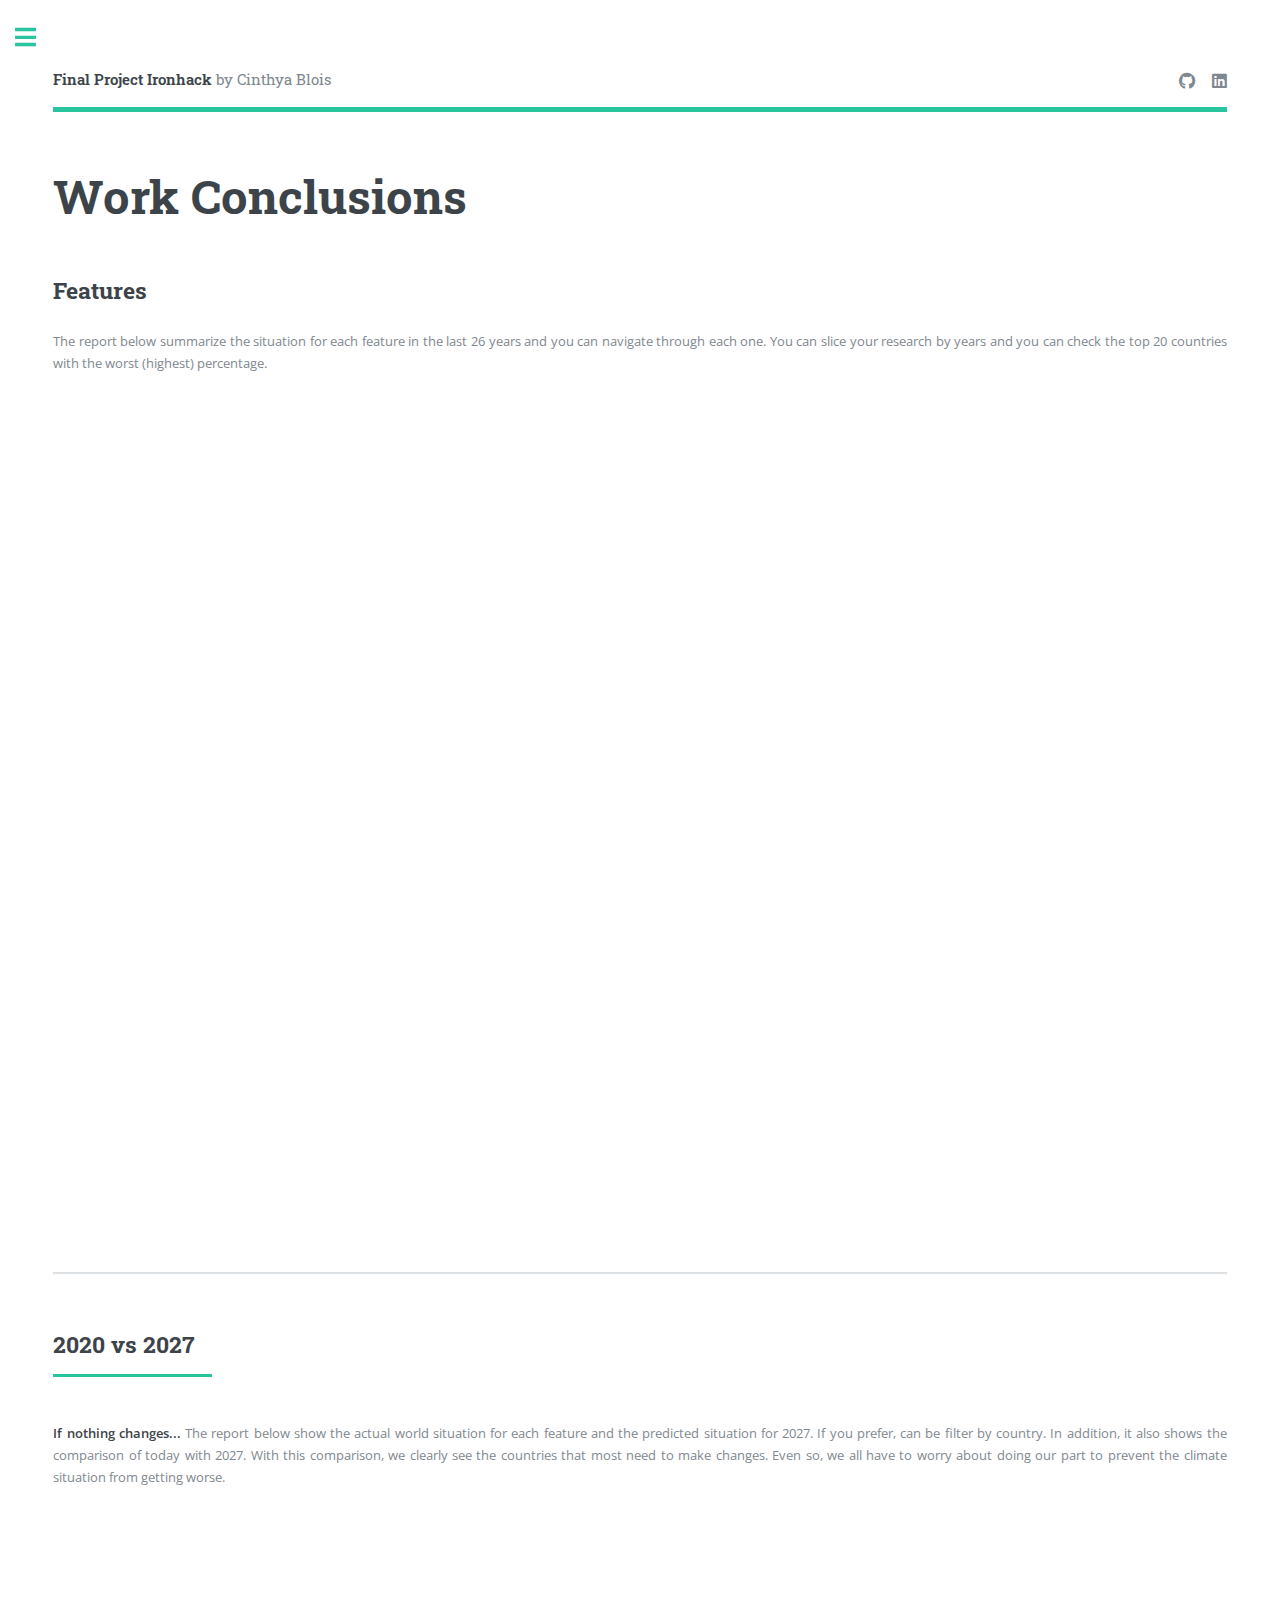
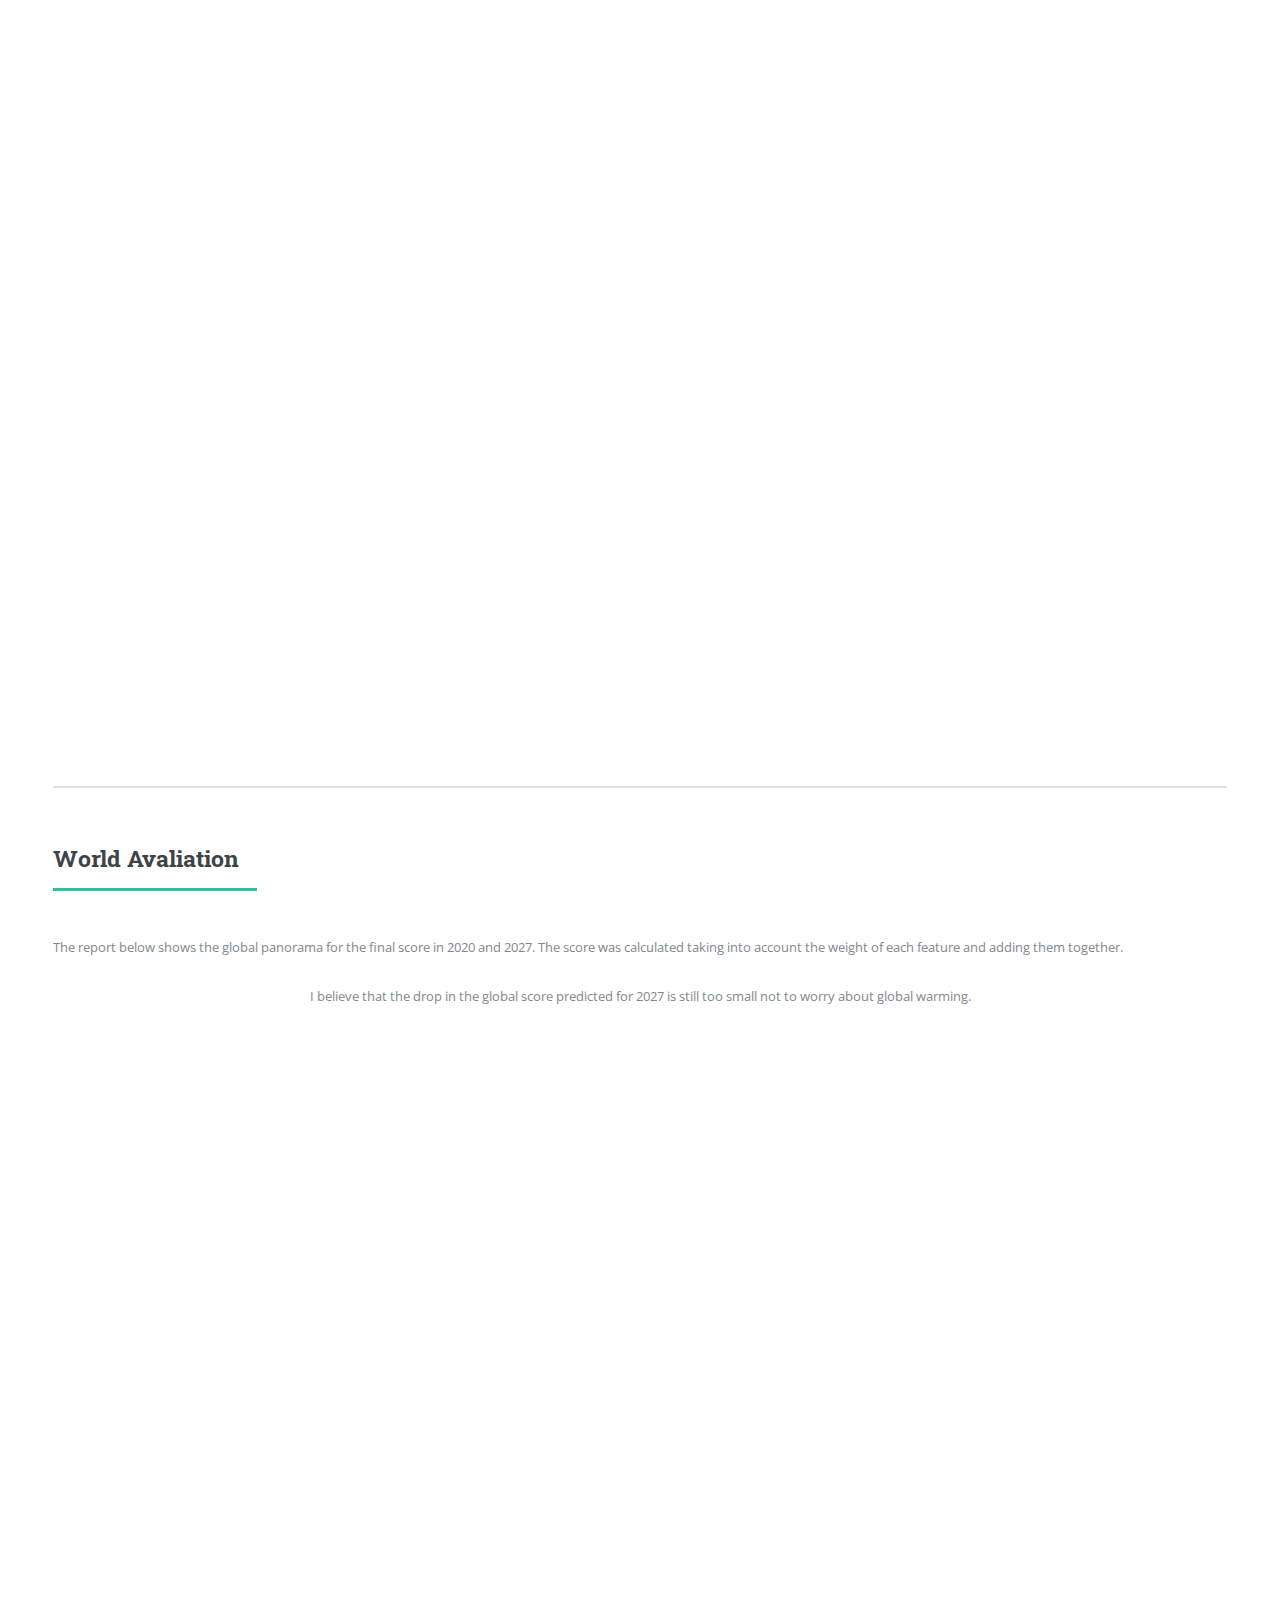
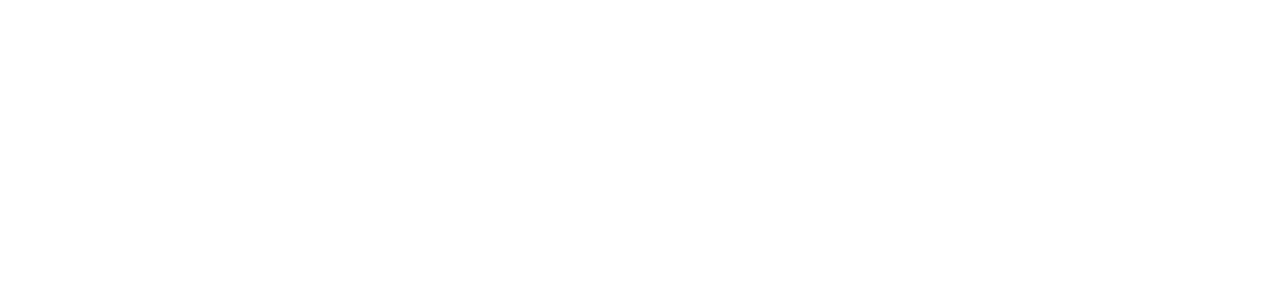
<file: templates/conclusions.html>
<!DOCTYPE HTML>
<!--
	Editorial by HTML5 UP
	html5up.net | @ajlkn
	Free for personal and commercial use under the CCA 3.0 license (html5up.net/license)
-->
<html>
	<head>
		<title>Conclusions - Final Project Ironhack by Cinthya Blois</title>
		<meta charset="utf-8" />
		<meta name="viewport" content="width=device-width, initial-scale=1, user-scalable=no" />
		<link rel="stylesheet" href="assets/css/main.css" />

		<style>
			* {
  				box-sizing: border-box;
				}
			.img-container {
  				float: left;
  				width: 50%;
  				padding: 5px;
				}
			.clearfix::after {
  				content: "";
  				clear: both;
				display: table;
				}
		</style>
	</head>
	<body class="is-preload">

		<!-- Wrapper -->
			<div id="wrapper">

				<!-- Main -->
					<div id="main">
						<div class="inner">

							<!-- Header -->
								<header id="header">
									<a href="index.html" class="logo"><strong>Final Project Ironhack</strong> by Cinthya Blois</a>
									<ul class="icons">
										<li><a href="https://github.com/ciblois/Final_Project" class="icon brands fa-github"><span class="label">GitHub</span></a></li>
										<li><a href="https://www.linkedin.com/in/cinthyalblois/" class="icon brands fa-linkedin"><span class="label">Linkdien</span></a></li>
									</ul>
								</header>

								<!-- Section -->
								<section>
									<header class="main">
										<h1>Work Conclusions</h1>
									</header>
									<h2>Features</h2>
									<p align="justify"> The report below summarize the situation for each feature in the last 26 years and you can navigate through each one. You can slice your research by years and you can check the top 20 countries with the worst (highest) percentage.</p>
									<iframe width="950" height="836" src="https://app.powerbi.com/view?r=eyJrIjoiNDM4OTI2NWYtYWQ4My00NWI1LThlNmEtYjFlOTAyNjhkYTA0IiwidCI6ImY2NWRlMTk2LTYyMzQtNGFhNy1hNTVhLTI2ZDUzOTRmZTExNyIsImMiOjl9" frameborder="0" allowFullScreen="true"></iframe>
								</section>

								<section>
									<header class="major">
										<h2>2020 vs 2027</h2>
									</header>
									<p align="justify"><b>If nothing changes...</b> The report below show the actual world situation for each feature and the predicted situation for 2027. If you prefer, can be filter by country. In addition, it also shows the comparison of today with 2027. With this comparison, we clearly see the countries that most need to make changes. Even so, we all have to worry about doing our part to prevent the climate situation from getting worse.</p>

									<iframe width="950" height="836" src="https://app.powerbi.com/view?r=eyJrIjoiMzJkYzRiNDMtMTI0YS00OGI2LWFiZTctZGJiNjFiNGQ3MmIyIiwidCI6ImY2NWRlMTk2LTYyMzQtNGFhNy1hNTVhLTI2ZDUzOTRmZTExNyIsImMiOjl9" frameborder="0" allowFullScreen="true"></iframe>
								</section>

								<section>
									<header class="major">
										<h2>World Avaliation</h2>
									</header>

									<p align="justify">The report below shows the global panorama for the final score in 2020 and 2027. The score was calculated taking into account the weight of each feature and adding them together.</p>

									<p align="center">I believe that the drop in the global score predicted for 2027 is still too small not to worry about global warming.</p>

									<iframe width="950" height="836" src="https://app.powerbi.com/view?r=eyJrIjoiZTFmM2NmNjYtZmE0Zi00ZjkzLTkyNzEtOGIyMjVkNWI3M2QxIiwidCI6ImY2NWRlMTk2LTYyMzQtNGFhNy1hNTVhLTI2ZDUzOTRmZTExNyIsImMiOjl9" frameborder="0" allowFullScreen="true"></iframe>
								</section>
						</div>
					</div>

				<!-- Sidebar -->
					<div id="sidebar">
						<div class="inner">
							<!-- Menu -->
								<nav id="menu">
									<header class="major">
										<h2>Menu</h2>
									</header>
									<ul>
										<li><a href="index.html">Homepage</a></li>
										<li><a href="tech.html">Technical Development</a></li>						
										<li><a href="conclusions.html">Predictions and Analysis</a></li>
									</ul>
								</nav>

							<!-- Footer -->
								<footer id="footer">
									<p class="copyright">&copy; Design adapted from: <a href="https://html5up.net">HTML5 UP</a>.</p>
								</footer>

						</div>
					</div>

			</div>

		<!-- Scripts -->
			<script src="assets/js/jquery.min.js"></script>
			<script src="assets/js/browser.min.js"></script>
			<script src="assets/js/breakpoints.min.js"></script>
			<script src="assets/js/util.js"></script>
			<script src="assets/js/main.js"></script>

	</body>
</html>
</file>
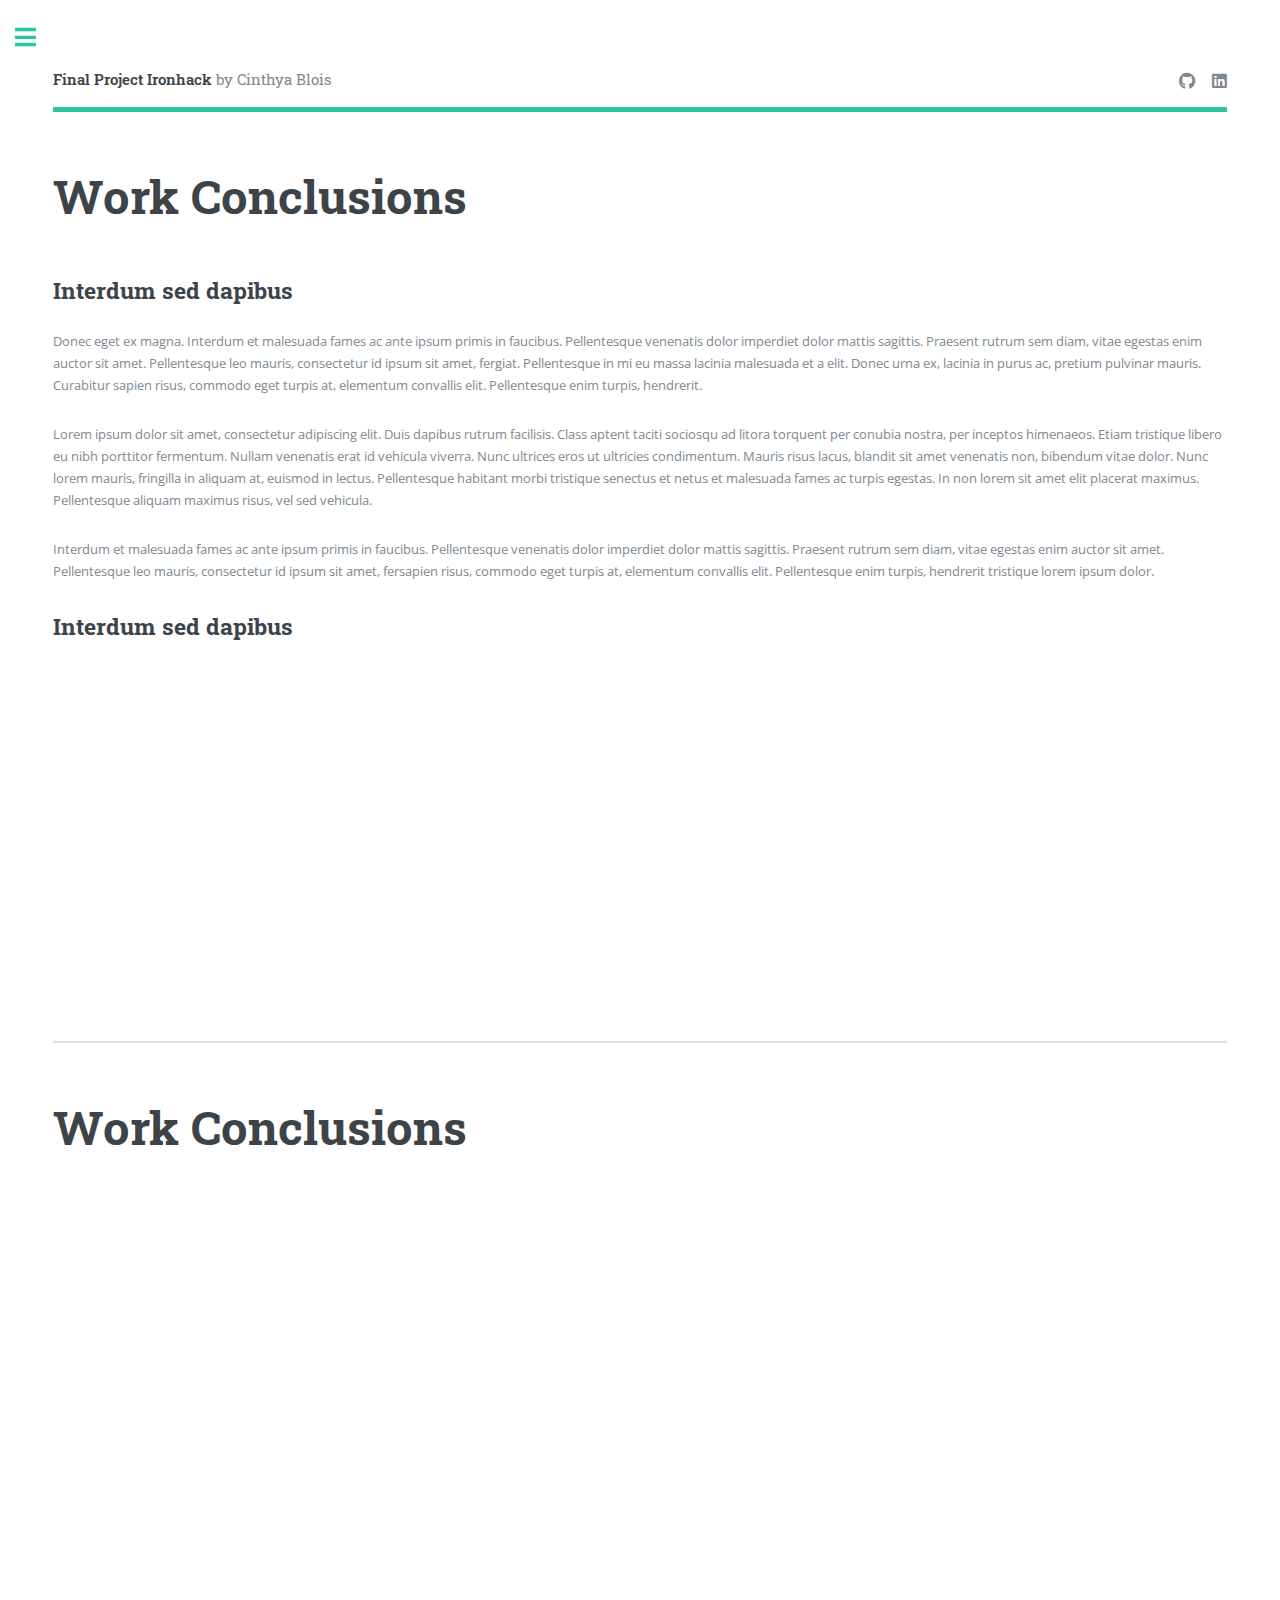
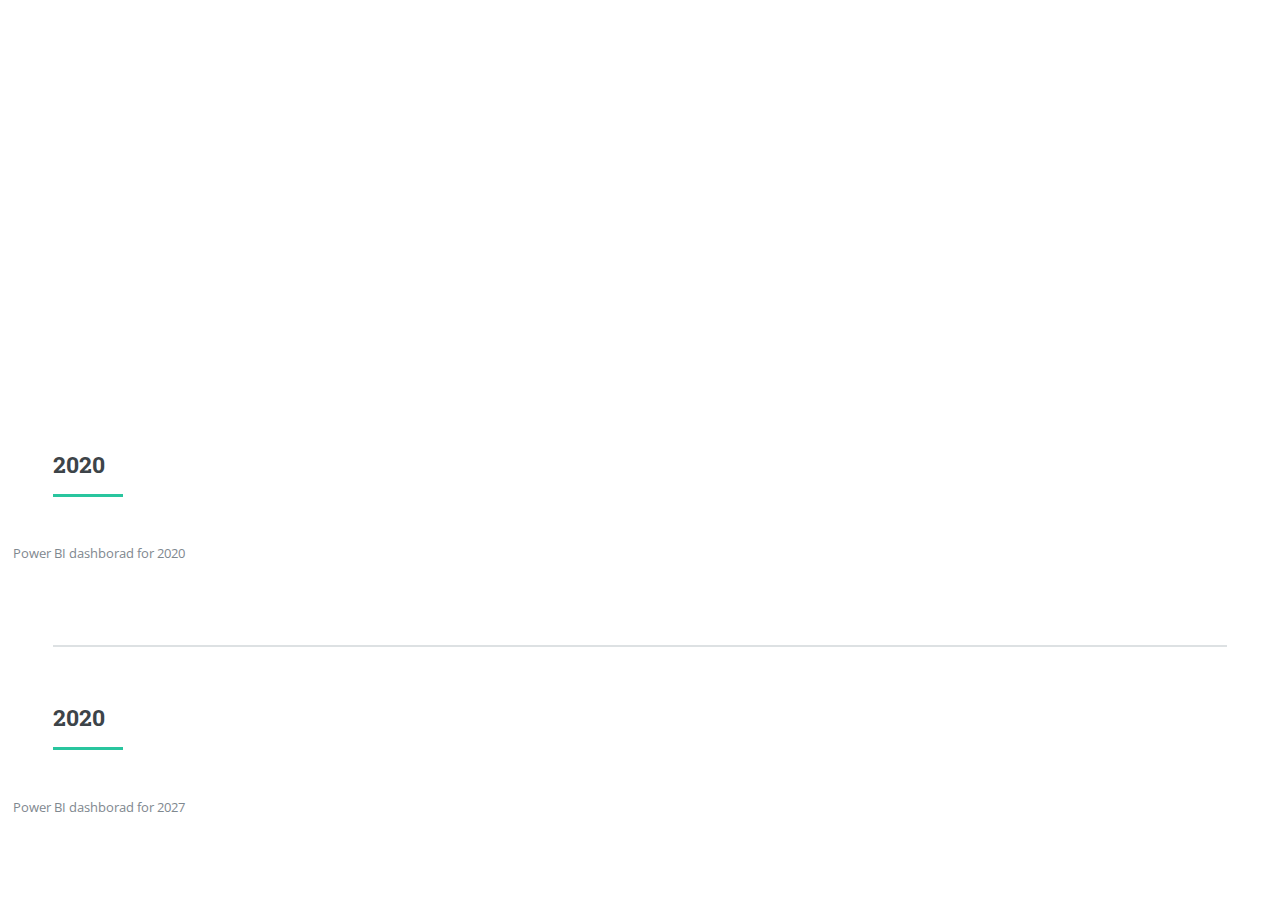
<file: templates/conclusions_Original.html>
<!DOCTYPE HTML>
<!--
	Editorial by HTML5 UP
	html5up.net | @ajlkn
	Free for personal and commercial use under the CCA 3.0 license (html5up.net/license)
-->
<html>
	<head>
		<title>Conclusions - Final Project Ironhack by Cinthya Blois</title>
		<meta charset="utf-8" />
		<meta name="viewport" content="width=device-width, initial-scale=1, user-scalable=no" />
		<link rel="stylesheet" href="assets/css/main.css" />
	</head>
	<body class="is-preload">

		<!-- Wrapper -->
			<div id="wrapper">

				<!-- Main -->
					<div id="main">
						<div class="inner">

							<!-- Header -->
								<header id="header">
									<a href="index.html" class="logo"><strong>Final Project Ironhack</strong> by Cinthya Blois</a>
									<ul class="icons">
										<li><a href="https://github.com/ciblois/Final_Project" class="icon brands fa-github"><span class="label">GitHub</span></a></li>
										<li><a href="https://www.linkedin.com/in/cinthyalblois/" class="icon brands fa-linkedin"><span class="label">Linkdien</span></a></li>
									</ul>
								</header>

							<!-- Content -->
								<section>
									<header class="main">
										<h1>Work Conclusions</h1>
									</header>

									<h2>Interdum sed dapibus</h2>

									<p>Donec eget ex magna. Interdum et malesuada fames ac ante ipsum primis in faucibus. Pellentesque venenatis dolor imperdiet dolor mattis sagittis. Praesent rutrum sem diam, vitae egestas enim auctor sit amet. Pellentesque leo mauris, consectetur id ipsum sit amet, fergiat. Pellentesque in mi eu massa lacinia malesuada et a elit. Donec urna ex, lacinia in purus ac, pretium pulvinar mauris. Curabitur sapien risus, commodo eget turpis at, elementum convallis elit. Pellentesque enim turpis, hendrerit.</p>
									<p>Lorem ipsum dolor sit amet, consectetur adipiscing elit. Duis dapibus rutrum facilisis. Class aptent taciti sociosqu ad litora torquent per conubia nostra, per inceptos himenaeos. Etiam tristique libero eu nibh porttitor fermentum. Nullam venenatis erat id vehicula viverra. Nunc ultrices eros ut ultricies condimentum. Mauris risus lacus, blandit sit amet venenatis non, bibendum vitae dolor. Nunc lorem mauris, fringilla in aliquam at, euismod in lectus. Pellentesque habitant morbi tristique senectus et netus et malesuada fames ac turpis egestas. In non lorem sit amet elit placerat maximus. Pellentesque aliquam maximus risus, vel sed vehicula.</p>
									<p>Interdum et malesuada fames ac ante ipsum primis in faucibus. Pellentesque venenatis dolor imperdiet dolor mattis sagittis. Praesent rutrum sem diam, vitae egestas enim auctor sit amet. Pellentesque leo mauris, consectetur id ipsum sit amet, fersapien risus, commodo eget turpis at, elementum convallis elit. Pellentesque enim turpis, hendrerit tristique lorem ipsum dolor.</p>

									<h2>Interdum sed dapibus</h2>
									
									<iframe src="https://www.mcc-berlin.net/fileadmin/data/clock/carbon_clock.htm?i=3267263" style="width:600px; height:340px;" align="center"></iframe>

								</section>

								<!-- Section -->
								<section>
									<header class="main">
										<h1>Work Conclusions</h1>
									</header>

									<iframe width="1000" height="836" src="https://app.powerbi.com/view?r=eyJrIjoiNDM4OTI2NWYtYWQ4My00NWI1LThlNmEtYjFlOTAyNjhkYTA0IiwidCI6ImY2NWRlMTk2LTYyMzQtNGFhNy1hNTVhLTI2ZDUzOTRmZTExNyIsImMiOjl9" frameborder="0" allowFullScreen="true"></iframe>

									<header class="major">
										<h2>2020</h2>
									</header>
									<div class="features">
										<p>Power BI dashborad for 2020</p>
									</div>
								</section>

								<!-- Section -->
								<section>
									<header class="major">
										<h2>2020</h2>
									</header>
									<div class="features">
										<p>Power BI dashborad for 2027</p>
									</div>
								</section>

						</div>
					</div>

				<!-- Sidebar -->
					<div id="sidebar">
						<div class="inner">

							<!-- Menu -->
								<nav id="menu">
									<header class="major">
										<h2>Menu</h2>
									</header>
									<ul>
										<li><a href="index.html">Homepage</a></li>
										<li><a href="tech.html">Technical Development</a></li>						
										<li>
											<span class="opener">Variables</span>
											<ul>
												<li><a href="#">Dashboard 1</a></li>
												<li><a href="#">Dashboard 2</a></li>
												<li><a href="#">Dashboard 3</a></li>
												<li><a href="#">Dashboard 4</a></li>
												<li><a href="#">Dashboard 5</a></li>
											</ul>
										</li>
										<li>
											<span class="opener">Future Prediction</span>
											<ul>
												<li><a href="#">2020</a></li>
												<li><a href="#">2027</a></li>
											</ul>
										</li>
										<li><a href="conclusions.html">Conclusion</a></li>
									</ul>
								</nav>

							<!-- Footer -->
								<footer id="footer">
									<p class="copyright">&copy; Design adapted from: <a href="https://html5up.net">HTML5 UP</a>.</p>
								</footer>

						</div>
					</div>

			</div>

		<!-- Scripts -->
			<script src="assets/js/jquery.min.js"></script>
			<script src="assets/js/browser.min.js"></script>
			<script src="assets/js/breakpoints.min.js"></script>
			<script src="assets/js/util.js"></script>
			<script src="assets/js/main.js"></script>

	</body>
</html>
</file>
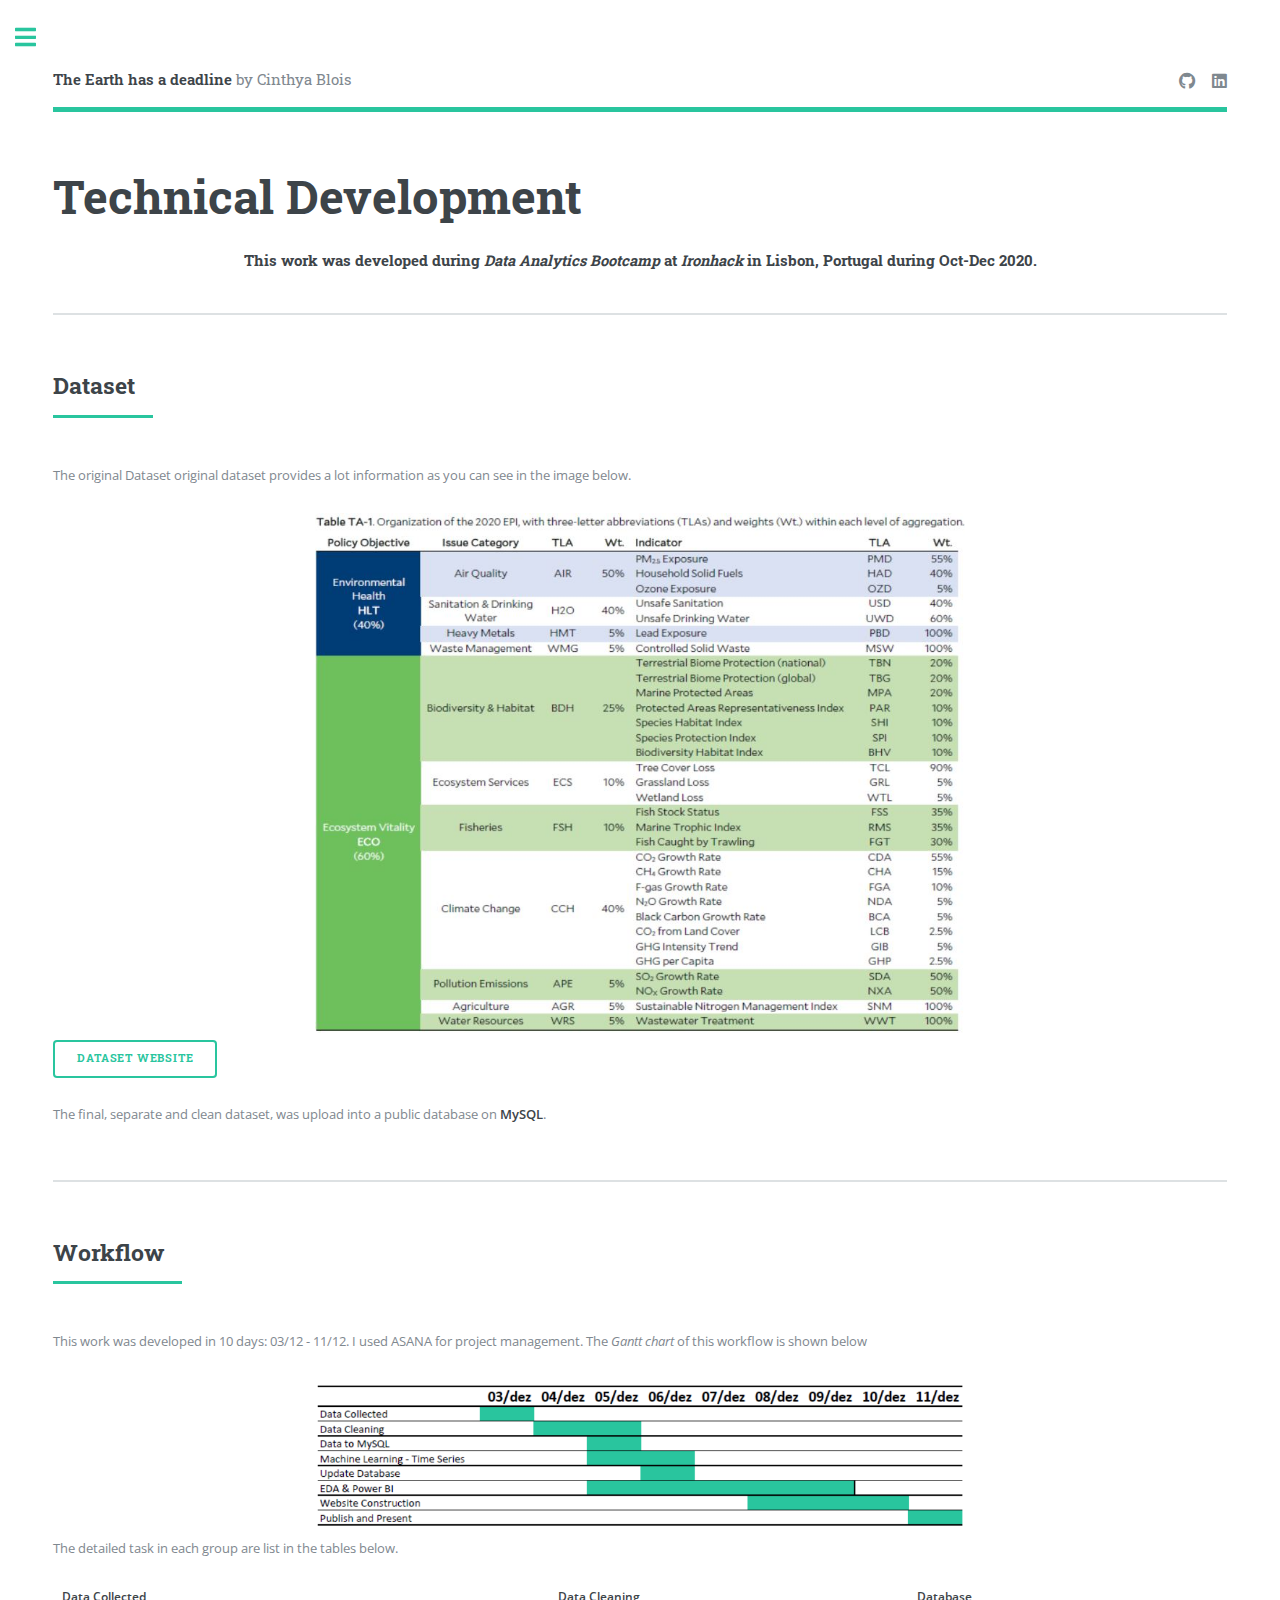
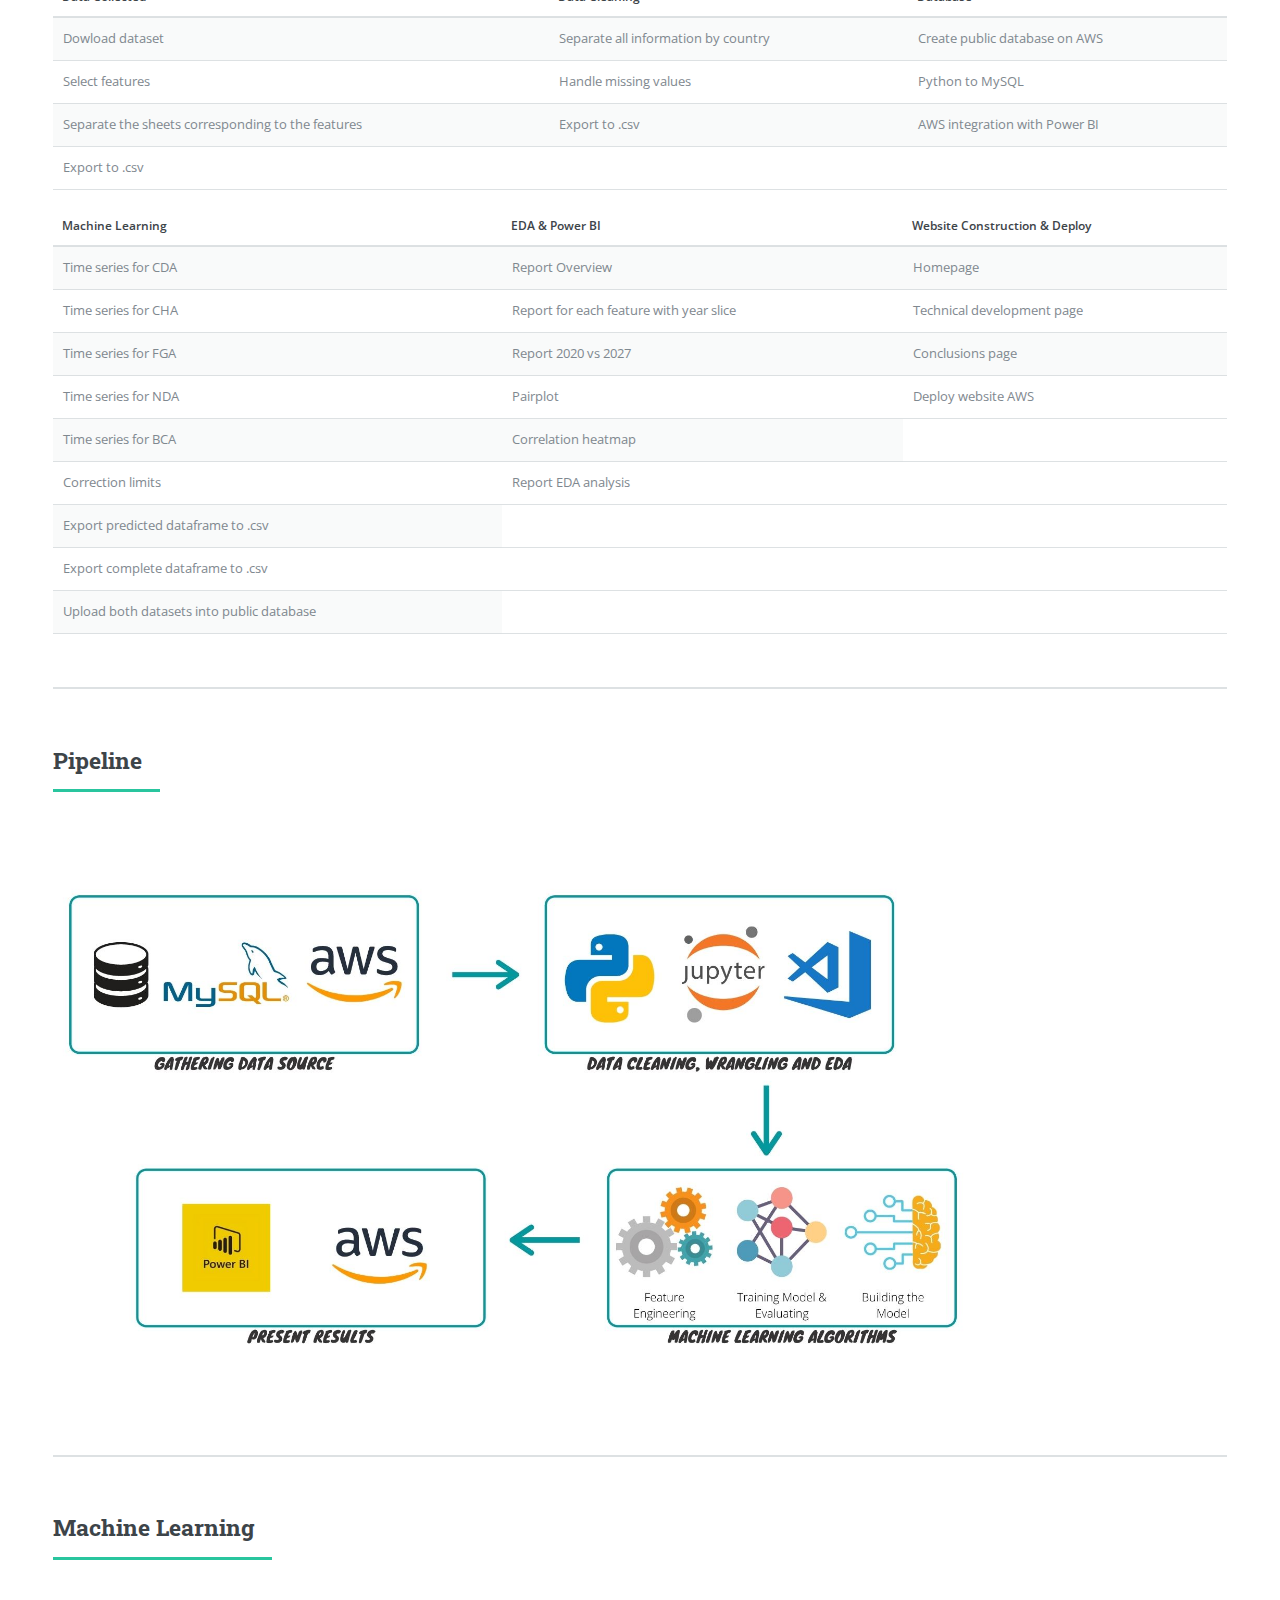
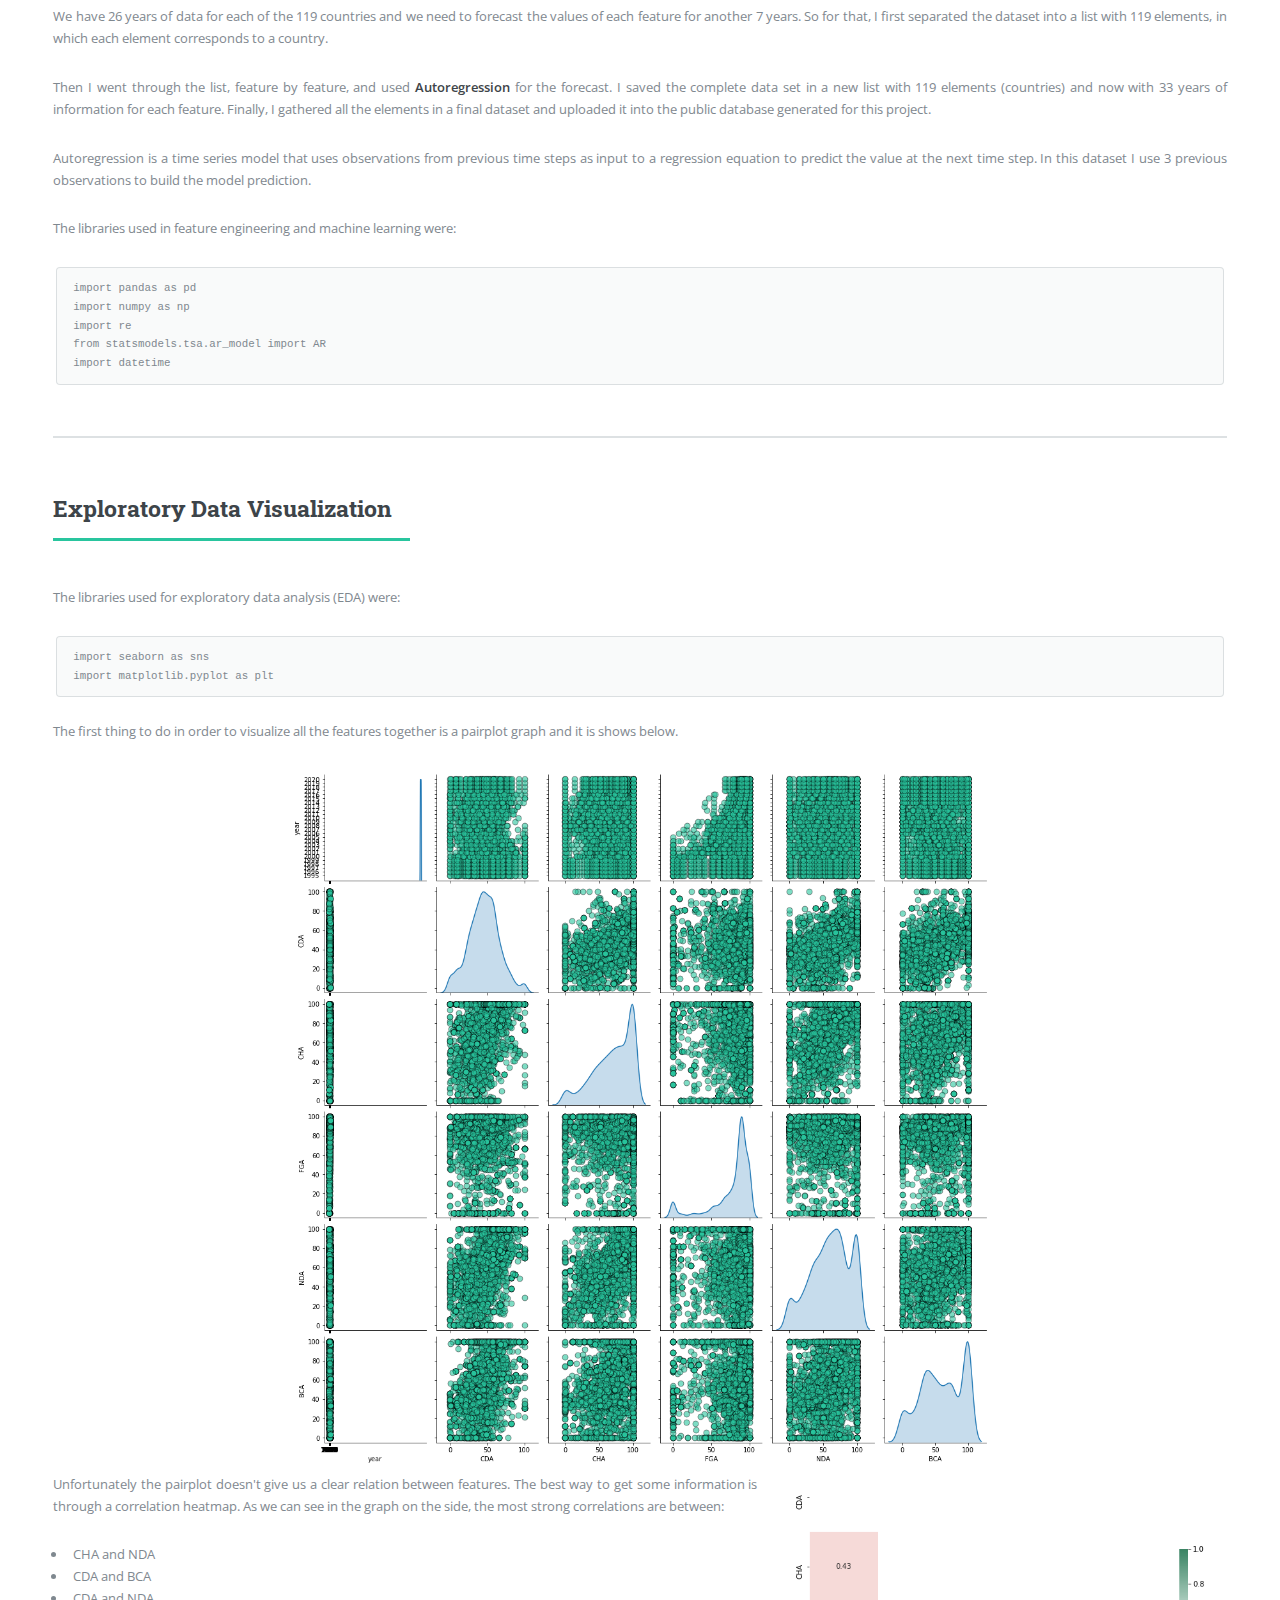
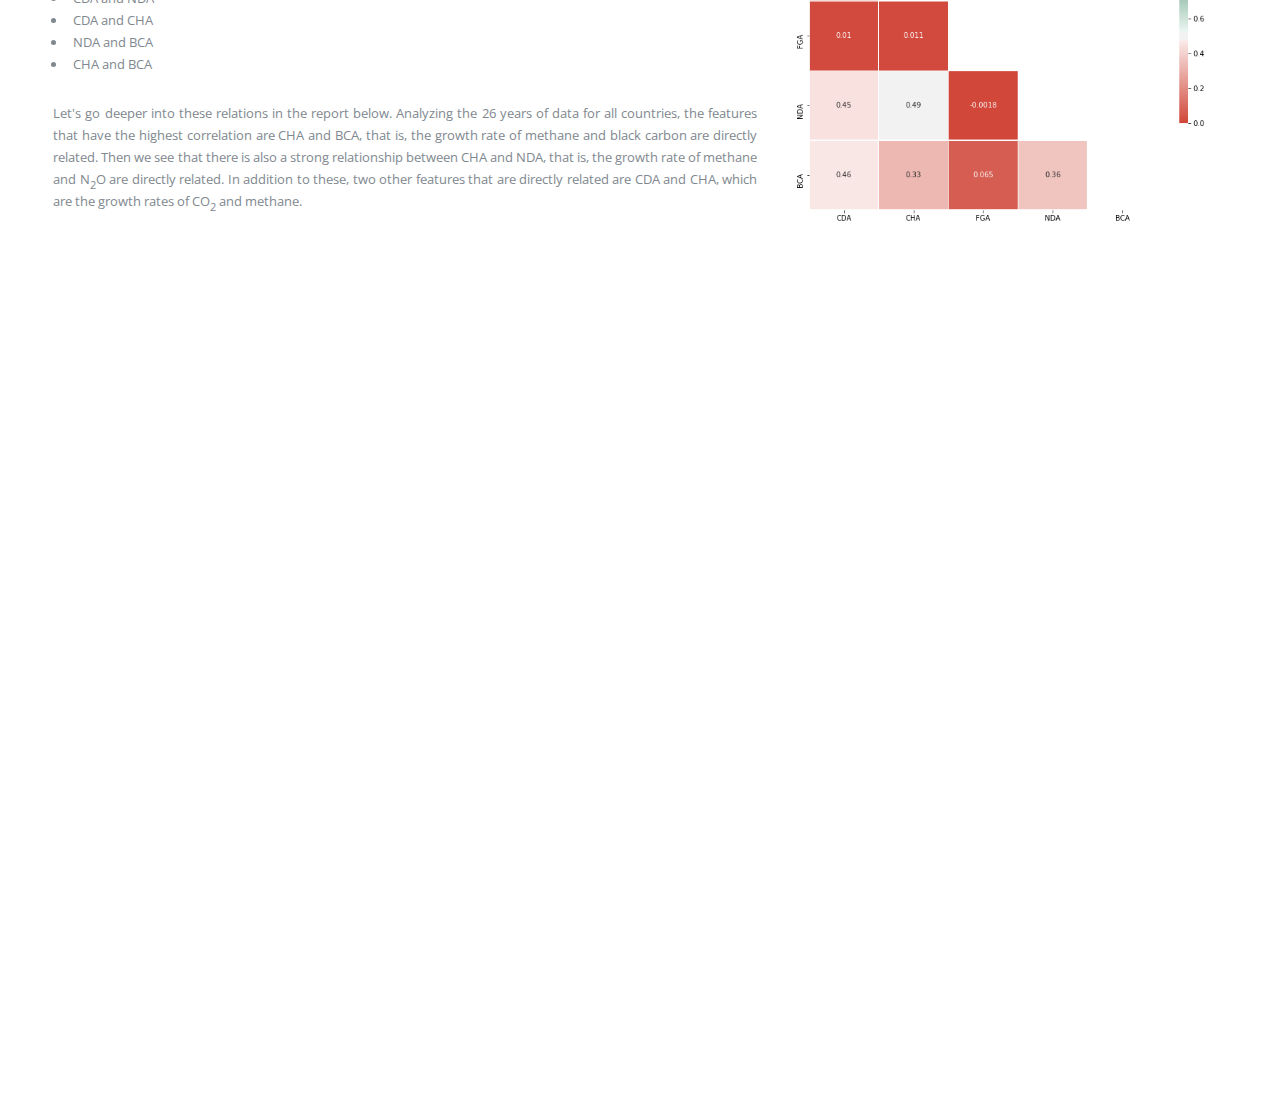
<file: templates/tech.html>
<!DOCTYPE HTML>
<!--
	Editorial by HTML5 UP
	html5up.net | @ajlkn
	Free for personal and commercial use under the CCA 3.0 license (html5up.net/license)
-->
<html>
	<head>
		<title>Technical Development - Editorial by HTML5 UP</title>
		<meta charset="utf-8" />
		<meta name="viewport" content="width=device-width, initial-scale=1, user-scalable=no" />
		<link rel="stylesheet" href="assets/css/main.css" />
	</head>
	<body class="is-preload">

		<!-- Wrapper -->
			<div id="wrapper">

				<!-- Main -->
					<div id="main">
						<div class="inner">

							<!-- Header -->
								<header id="header">
									<a href="index.html" class="logo"><strong>The Earth has a deadline</strong> by Cinthya Blois</a>
									<ul class="icons">
										<li><a href="https://github.com/ciblois/Final_Project" class="icon brands fa-github"><span class="label">GitHub</span></a></li>
										<li><a href="https://www.linkedin.com/in/cinthyalblois/" class="icon brands fa-linkedin"><span class="label">Linkdien</span></a></li>
									</ul>
								</header>

							<!-- Banner -->
								<section>
									<header>
											<h1>Technical Development</h1>
											<h4 align="center">This work was developed during <i>Data Analytics Bootcamp</i> at <i>Ironhack</i> in Lisbon, Portugal during Oct-Dec 2020.</h4>
									</header>									
								</section>

								<section>
									<header class="major">
										<h2>Dataset</h2>
									</header>

									<p align="justify">The original Dataset original dataset provides a lot information as you can see in the image below. </p>
									<div class="content" align="center">
										<span class="image object">
											<img src="images/table.JPG" width="650" alt="" />
										</span>
									</div>

									<ul class="actions">
										<li><a href="https://sedac.ciesin.columbia.edu/data/set/epi-environmental-performance-index-2020/data-download" class="button">Dataset Website</a></li>
									</ul>

									<p align="justify">The final, separate and clean dataset, was upload into a public database on <b>MySQL</b>.</p>
								</section>
								
								<section>
									<header class="major">
										<h2>Workflow</h2>
									</header>
									<article>
										<div class="content" align="center">
										<p align="justify">This work was developed in 10 days: 03/12 - 11/12. I used ASANA for project management. The <i>Gantt chart</i> of this workflow is shown below</p>
										
										<div class="content" align="center">
											<span class="image object">
												<img src="images/workflow.PNG" width="650" alt="" />
											</span>
										</div>

										<p align="justify">The detailed task in each group are list in the tables below.</p>
										<div class="table-wrapper">
												<table>
													<thead>
														<tr>
															<th>Data Collected</th>
															<th>Data Cleaning</th>
															<th>Database</th>
														</tr>
													</thead>
														<tbody>
															<tr>
																<td>Dowload dataset</td>
																<td>Separate all information by country</td>	
																<td>Create public database on AWS</td>
															<tr>
																<td>Select features</td>
																<td>Handle missing values</td>
																<td>Python to MySQL</td>
															</tr>
															<tr>
																<td>Separate the sheets corresponding to the features</td>
																<td>Export to .csv</td>
																<td>AWS integration with Power BI</td>
															</tr>
															<tr>
																<td>Export to .csv</td>
															</tr>
														</tbody>											
												</table>
										</div>	
										<div class="table-wrapper">
												<table>
													<thead>
														<tr>
															<th>Machine Learning</th>
															<th>EDA & Power BI</th>
															<th>Website Construction & Deploy</th>
														</tr>
													</thead>
														<tbody>
															<tr>
																<td>Time series for CDA</td>
																<td>Report Overview</td>	
																<td>Homepage</td>	
															</tr>
															<tr>
																<td>Time series for CHA</td>
																<td>Report for each feature with year slice</td>
																<td>Technical development page</td>
															</tr>
															<tr>
																<td>Time series for FGA</td>
																<td>Report 2020 vs 2027</td>
																<td>Conclusions page</td>
															</tr>
															<tr>
																<td>Time series for NDA</td>
																<td>Pairplot</td>
																<td>Deploy website AWS</td>
															</tr>
															<tr>
																<td>Time series for BCA</td>
																<td>Correlation heatmap</td>
															</tr>
															<tr>
																<td>Correction limits</td>
																<td>Report EDA analysis</td>
															</tr>
															<tr>
																<td>Export predicted dataframe to .csv</td>
															</tr>
															<tr>
																<td>Export complete dataframe to .csv</td>
															</tr>
															<tr>
																<td>Upload both datasets into public database</td>
															</tr>
														</tbody>											
												</table>
										</div>							
									</article>
									
								</section>

							<!-- Section -->
								<section>
									<header class="major">
										<h2>Pipeline</h2>
									</header>
									<div class="features">
										<span class="image object">
											<img src="images/pipeline.jpg" width=1000px alt="" />
										</span>
									</div>
								</section>

							<!-- Section -->
								<section>
									
									<header class="major">
										<h2>Machine Learning</h2>
									</header>

									<article>
										<p align="justify">We have 26 years of data for each of the 119 countries and we need to forecast the values of each feature for another 7 years. So for that, I first separated the dataset into a list with 119 elements, in which each element corresponds to a country.</p>
										<p align="justify">Then I went through the list, feature by feature, and used <b>Autoregression</b> for the forecast. I saved the complete data set in a new list with 119 elements (countries) and now with 33 years of information for each feature. Finally, I gathered all the elements in a final dataset and uploaded it into the public database generated for this project.</p>

										<p align="justify">Autoregression is a time series model that uses observations from previous time steps as input to a regression equation to predict the value at the next time step. In this dataset I use 3 previous observations to build the model prediction.</p>
										
										<p align="justify">The libraries used in feature engineering and machine learning were:</p>
										<pre><code>import pandas as pd
import numpy as np
import re
from statsmodels.tsa.ar_model import AR
import datetime
</code></pre>

									</article>									
								</section>

								<section>
									
									<header class="major">
										<h2>Exploratory Data Visualization</h2>
									</header>

									<article>
										<p align="justify">The libraries used for exploratory data analysis (EDA) were:</p>

										<pre><code>import seaborn as sns
import matplotlib.pyplot as plt
</code></pre>	
										
										<p align="justify">The first thing to do in order to visualize all the features together is a pairplot graph and it is shows below.</p>
										<div class="content" align="center">
											<span class="image object" align="center">
												<img src="images/pairplot.png" width="700"alt="" />
											</span>
										</div>
										<p align="justify"><span class="image right">
											<img src="images/corr_heatmap.png" width="650"alt="" />
										</span>Unfortunately the pairplot doesn't give us a clear relation between features. The best way to get some information is through a correlation heatmap. As we can see in the graph on the side, the most strong correlations are between:</p>
										<ul>
  											<li>CHA and NDA</li>
  											<li>CDA and BCA</li>
 					 						<li>CDA and NDA</li>
 					 						<li>CDA and CHA</li>
 					 						<li>NDA and BCA</li>
 					 						<li>CHA and BCA</li>
										</ul>
										
										<p align="justify">Let's go deeper into these relations in the report below. Analyzing the 26 years of data for all countries, the features that have the highest correlation are CHA and BCA, that is, the growth rate of methane and black carbon are directly related. Then we see that there is also a strong relationship between CHA and NDA, that is, the growth rate of methane and N<sub>2</sub>O are directly related. In addition to these, two other features that are directly related are CDA and CHA, which are the growth rates of CO<sub>2</sub> and methane.</p>
										<iframe width="950" height="836" src="https://app.powerbi.com/view?r=eyJrIjoiMzVmODQ2ZjUtNGJlNS00YWVlLWI0OTctOWI5MjFhZDQ4ODUzIiwidCI6ImY2NWRlMTk2LTYyMzQtNGFhNy1hNTVhLTI2ZDUzOTRmZTExNyIsImMiOjl9" frameborder="0" allowFullScreen="true"></iframe>
									</article>									
								</section>
								
						</div>
					</div>		

				<!-- Sidebar -->
					<div id="sidebar">
						<div class="inner">
							<!-- Menu -->
								<nav id="menu">
									<header class="major">
										<h2>Menu</h2>
									</header>
									<ul>
										<li><a href="index.html">Homepage</a></li>
										<li><a href="tech.html">Technical Development</a></li>						
										<li><a href="conclusions.html">Predictions and Analysis</a></li>
									</ul>
								</nav>

							<!-- Footer -->
								<footer id="footer">
									<p class="copyright">&copy; Design adapted from: <a href="https://html5up.net">HTML5 UP</a>.</p>
								</footer>

						</div>
					</div>

			</div>

		<!-- Scripts -->
			<script src="assets/js/jquery.min.js"></script>
			<script src="assets/js/browser.min.js"></script>
			<script src="assets/js/breakpoints.min.js"></script>
			<script src="assets/js/util.js"></script>
			<script src="assets/js/main.js"></script>

	</body>
</html>
</file>
<file: templates/assets/css/main.css>
@import url(fontawesome-all.min.css);
@import url("https://fonts.googleapis.com/css?family=Open+Sans:400,600,400italic,600italic|Roboto+Slab:400,700");
/*
	Editorial by HTML5 UP
	html5up.net | @ajlkn
	Free for personal and commercial use under the CCA 3.0 license (html5up.net/license)
*/
html, body, div, span, applet, object,
iframe, h1, h2, h3, h4, h5, h6, p, blockquote,
pre, a, abbr, acronym, address, big, cite,
code, del, dfn, em, img, ins, kbd, q, s, samp,
small, strike, strong, sub, sup, tt, var, b,
u, i, center, dl, dt, dd, ol, ul, li, fieldset,
form, label, legend, table, caption, tbody,
tfoot, thead, tr, th, td, article, aside,
canvas, details, embed, figure, figcaption,
footer, header, hgroup, menu, nav, output, ruby,
section, summary, time, mark, audio, video {
  margin: 0;
  padding: 0;
  border: 0;
  font-size: 100%;
  font: inherit;
  vertical-align: baseline; }

article, aside, details, figcaption, figure,
footer, header, hgroup, menu, nav, section {
  display: block; }

body {
  line-height: 1; }

ol, ul {
  list-style: none; }

blockquote, q {
  quotes: none; }
  blockquote:before, blockquote:after, q:before, q:after {
    content: '';
    content: none; }

table {
  border-collapse: collapse;
  border-spacing: 0; }

body {
  -webkit-text-size-adjust: none; }

mark {
  background-color: transparent;
  color: inherit; }

input::-moz-focus-inner {
  border: 0;
  padding: 0; }

input, select, textarea {
  -moz-appearance: none;
  -webkit-appearance: none;
  -ms-appearance: none;
  appearance: none; }

/* Basic */
@-ms-viewport {
  width: device-width; }

body {
  -ms-overflow-style: scrollbar; }

@media screen and (max-width: 480px) {
  html, body {
    min-width: 320px; } }

html {
  box-sizing: border-box; }

*, *:before, *:after {
  box-sizing: inherit; }

body {
  background: #ffffff; }
  body.is-preload *, body.is-preload *:before, body.is-preload *:after, body.is-resizing *, body.is-resizing *:before, body.is-resizing *:after {
    -moz-animation: none !important;
    -webkit-animation: none !important;
    -ms-animation: none !important;
    animation: none !important;
    -moz-transition: none !important;
    -webkit-transition: none !important;
    -ms-transition: none !important;
    transition: none !important; }

/* Type */
body, input, select, textarea {
  color: #7f888f;
  font-family: "Open Sans", sans-serif;
  font-size: 13pt;
  font-weight: 400;
  line-height: 1.65; }
  @media screen and (max-width: 1680px) {
    body, input, select, textarea {
      font-size: 11pt; } }
  @media screen and (max-width: 1280px) {
    body, input, select, textarea {
      font-size: 10pt; } }
  @media screen and (max-width: 360px) {
    body, input, select, textarea {
      font-size: 9pt; } }

a {
  -moz-transition: color 0.2s ease-in-out, border-bottom-color 0.2s ease-in-out;
  -webkit-transition: color 0.2s ease-in-out, border-bottom-color 0.2s ease-in-out;
  -ms-transition: color 0.2s ease-in-out, border-bottom-color 0.2s ease-in-out;
  transition: color 0.2s ease-in-out, border-bottom-color 0.2s ease-in-out;
  border-bottom: dotted 1px;
  color: #29c59e;
  text-decoration: none; }
  a:hover {
    border-bottom-color: #29c59e;
    color: #29c59e !important; }
    a:hover strong {
      color: inherit; }

strong, b {
  color: #3d4449;
  font-weight: 600; }

em, i {
  font-style: italic; }

p {
  margin: 0 0 2em 0; }

h1, h2, h3, h4, h5, h6 {
  color: #3d4449;
  font-family: "Roboto Slab", serif;
  font-weight: 700;
  line-height: 1.5;
  margin: 0 0 1em 0; }
  h1 a, h2 a, h3 a, h4 a, h5 a, h6 a {
    color: inherit;
    text-decoration: none;
    border-bottom: 0; }

h1 {
  font-size: 4em;
  margin: 0 0 0.5em 0;
  line-height: 1.3; }

h2 {
  font-size: 1.75em; }

h3 {
  font-size: 1.25em; }

h4 {
  font-size: 1.1em; }

h5 {
  font-size: 0.9em; }

h6 {
  font-size: 0.7em; }

@media screen and (max-width: 1680px) {
  h1 {
    font-size: 3.5em; } }

@media screen and (max-width: 980px) {
  h1 {
    font-size: 3.25em; } }

@media screen and (max-width: 736px) {
  h1 {
    font-size: 2em;
    line-height: 1.4; }
  h2 {
    font-size: 1.5em; } }

sub {
  font-size: 0.8em;
  position: relative;
  top: 0.5em; }

sup {
  font-size: 0.8em;
  position: relative;
  top: -0.5em; }

blockquote {
  border-left: solid 3px rgba(210, 215, 217, 0.75);
  font-style: italic;
  margin: 0 0 2em 0;
  padding: 0.5em 0 0.5em 2em; }

code {
  background: rgba(230, 235, 237, 0.25);
  border-radius: 0.375em;
  border: solid 1px rgba(210, 215, 217, 0.75);
  font-family: "Courier New", monospace;
  font-size: 0.9em;
  margin: 0 0.25em;
  padding: 0.25em 0.65em; }

pre {
  -webkit-overflow-scrolling: touch;
  font-family: "Courier New", monospace;
  font-size: 0.9em;
  margin: 0 0 2em 0; }
  pre code {
    display: block;
    line-height: 1.75;
    padding: 1em 1.5em;
    overflow-x: auto; }

hr {
  border: 0;
  border-bottom: solid 1px rgba(210, 215, 217, 0.75);
  margin: 2em 0; }
  hr.major {
    margin: 3em 0; }

.align-left {
  text-align: left; }

.align-center {
  text-align: center; }

.align-right {
  text-align: right; }

/* Row */
.row {
  display: flex;
  flex-wrap: wrap;
  box-sizing: border-box;
  align-items: stretch; }
  .row > * {
    box-sizing: border-box; }
  .row.gtr-uniform > * > :last-child {
    margin-bottom: 0; }
  .row.aln-left {
    justify-content: flex-start; }
  .row.aln-center {
    justify-content: center; }
  .row.aln-right {
    justify-content: flex-end; }
  .row.aln-top {
    align-items: flex-start; }
  .row.aln-middle {
    align-items: center; }
  .row.aln-bottom {
    align-items: flex-end; }
  .row > .imp {
    order: -1; }
  .row > .col-1 {
    width: 8.33333%; }
  .row > .off-1 {
    margin-left: 8.33333%; }
  .row > .col-2 {
    width: 16.66667%; }
  .row > .off-2 {
    margin-left: 16.66667%; }
  .row > .col-3 {
    width: 25%; }
  .row > .off-3 {
    margin-left: 25%; }
  .row > .col-4 {
    width: 33.33333%; }
  .row > .off-4 {
    margin-left: 33.33333%; }
  .row > .col-5 {
    width: 41.66667%; }
  .row > .off-5 {
    margin-left: 41.66667%; }
  .row > .col-6 {
    width: 50%; }
  .row > .off-6 {
    margin-left: 50%; }
  .row > .col-7 {
    width: 58.33333%; }
  .row > .off-7 {
    margin-left: 58.33333%; }
  .row > .col-8 {
    width: 66.66667%; }
  .row > .off-8 {
    margin-left: 66.66667%; }
  .row > .col-9 {
    width: 75%; }
  .row > .off-9 {
    margin-left: 75%; }
  .row > .col-10 {
    width: 83.33333%; }
  .row > .off-10 {
    margin-left: 83.33333%; }
  .row > .col-11 {
    width: 91.66667%; }
  .row > .off-11 {
    margin-left: 91.66667%; }
  .row > .col-12 {
    width: 100%; }
  .row > .off-12 {
    margin-left: 100%; }
  .row.gtr-0 {
    margin-top: 0;
    margin-left: 0em; }
    .row.gtr-0 > * {
      padding: 0 0 0 0em; }
    .row.gtr-0.gtr-uniform {
      margin-top: 0em; }
      .row.gtr-0.gtr-uniform > * {
        padding-top: 0em; }
  .row.gtr-25 {
    margin-top: 0;
    margin-left: -0.375em; }
    .row.gtr-25 > * {
      padding: 0 0 0 0.375em; }
    .row.gtr-25.gtr-uniform {
      margin-top: -0.375em; }
      .row.gtr-25.gtr-uniform > * {
        padding-top: 0.375em; }
  .row.gtr-50 {
    margin-top: 0;
    margin-left: -0.75em; }
    .row.gtr-50 > * {
      padding: 0 0 0 0.75em; }
    .row.gtr-50.gtr-uniform {
      margin-top: -0.75em; }
      .row.gtr-50.gtr-uniform > * {
        padding-top: 0.75em; }
  .row {
    margin-top: 0;
    margin-left: -1.5em; }
    .row > * {
      padding: 0 0 0 1.5em; }
    .row.gtr-uniform {
      margin-top: -1.5em; }
      .row.gtr-uniform > * {
        padding-top: 1.5em; }
  .row.gtr-150 {
    margin-top: 0;
    margin-left: -2.25em; }
    .row.gtr-150 > * {
      padding: 0 0 0 2.25em; }
    .row.gtr-150.gtr-uniform {
      margin-top: -2.25em; }
      .row.gtr-150.gtr-uniform > * {
        padding-top: 2.25em; }
  .row.gtr-200 {
    margin-top: 0;
    margin-left: -3em; }
    .row.gtr-200 > * {
      padding: 0 0 0 3em; }
    .row.gtr-200.gtr-uniform {
      margin-top: -3em; }
      .row.gtr-200.gtr-uniform > * {
        padding-top: 3em; }
  @media screen and (max-width: 1680px) {
    .row {
      display: flex;
      flex-wrap: wrap;
      box-sizing: border-box;
      align-items: stretch; }
      .row > * {
        box-sizing: border-box; }
      .row.gtr-uniform > * > :last-child {
        margin-bottom: 0; }
      .row.aln-left {
        justify-content: flex-start; }
      .row.aln-center {
        justify-content: center; }
      .row.aln-right {
        justify-content: flex-end; }
      .row.aln-top {
        align-items: flex-start; }
      .row.aln-middle {
        align-items: center; }
      .row.aln-bottom {
        align-items: flex-end; }
      .row > .imp-xlarge {
        order: -1; }
      .row > .col-1-xlarge {
        width: 8.33333%; }
      .row > .off-1-xlarge {
        margin-left: 8.33333%; }
      .row > .col-2-xlarge {
        width: 16.66667%; }
      .row > .off-2-xlarge {
        margin-left: 16.66667%; }
      .row > .col-3-xlarge {
        width: 25%; }
      .row > .off-3-xlarge {
        margin-left: 25%; }
      .row > .col-4-xlarge {
        width: 33.33333%; }
      .row > .off-4-xlarge {
        margin-left: 33.33333%; }
      .row > .col-5-xlarge {
        width: 41.66667%; }
      .row > .off-5-xlarge {
        margin-left: 41.66667%; }
      .row > .col-6-xlarge {
        width: 50%; }
      .row > .off-6-xlarge {
        margin-left: 50%; }
      .row > .col-7-xlarge {
        width: 58.33333%; }
      .row > .off-7-xlarge {
        margin-left: 58.33333%; }
      .row > .col-8-xlarge {
        width: 66.66667%; }
      .row > .off-8-xlarge {
        margin-left: 66.66667%; }
      .row > .col-9-xlarge {
        width: 75%; }
      .row > .off-9-xlarge {
        margin-left: 75%; }
      .row > .col-10-xlarge {
        width: 83.33333%; }
      .row > .off-10-xlarge {
        margin-left: 83.33333%; }
      .row > .col-11-xlarge {
        width: 91.66667%; }
      .row > .off-11-xlarge {
        margin-left: 91.66667%; }
      .row > .col-12-xlarge {
        width: 100%; }
      .row > .off-12-xlarge {
        margin-left: 100%; }
      .row.gtr-0 {
        margin-top: 0;
        margin-left: 0em; }
        .row.gtr-0 > * {
          padding: 0 0 0 0em; }
        .row.gtr-0.gtr-uniform {
          margin-top: 0em; }
          .row.gtr-0.gtr-uniform > * {
            padding-top: 0em; }
      .row.gtr-25 {
        margin-top: 0;
        margin-left: -0.375em; }
        .row.gtr-25 > * {
          padding: 0 0 0 0.375em; }
        .row.gtr-25.gtr-uniform {
          margin-top: -0.375em; }
          .row.gtr-25.gtr-uniform > * {
            padding-top: 0.375em; }
      .row.gtr-50 {
        margin-top: 0;
        margin-left: -0.75em; }
        .row.gtr-50 > * {
          padding: 0 0 0 0.75em; }
        .row.gtr-50.gtr-uniform {
          margin-top: -0.75em; }
          .row.gtr-50.gtr-uniform > * {
            padding-top: 0.75em; }
      .row {
        margin-top: 0;
        margin-left: -1.5em; }
        .row > * {
          padding: 0 0 0 1.5em; }
        .row.gtr-uniform {
          margin-top: -1.5em; }
          .row.gtr-uniform > * {
            padding-top: 1.5em; }
      .row.gtr-150 {
        margin-top: 0;
        margin-left: -2.25em; }
        .row.gtr-150 > * {
          padding: 0 0 0 2.25em; }
        .row.gtr-150.gtr-uniform {
          margin-top: -2.25em; }
          .row.gtr-150.gtr-uniform > * {
            padding-top: 2.25em; }
      .row.gtr-200 {
        margin-top: 0;
        margin-left: -3em; }
        .row.gtr-200 > * {
          padding: 0 0 0 3em; }
        .row.gtr-200.gtr-uniform {
          margin-top: -3em; }
          .row.gtr-200.gtr-uniform > * {
            padding-top: 3em; } }
  @media screen and (max-width: 1280px) {
    .row {
      display: flex;
      flex-wrap: wrap;
      box-sizing: border-box;
      align-items: stretch; }
      .row > * {
        box-sizing: border-box; }
      .row.gtr-uniform > * > :last-child {
        margin-bottom: 0; }
      .row.aln-left {
        justify-content: flex-start; }
      .row.aln-center {
        justify-content: center; }
      .row.aln-right {
        justify-content: flex-end; }
      .row.aln-top {
        align-items: flex-start; }
      .row.aln-middle {
        align-items: center; }
      .row.aln-bottom {
        align-items: flex-end; }
      .row > .imp-large {
        order: -1; }
      .row > .col-1-large {
        width: 8.33333%; }
      .row > .off-1-large {
        margin-left: 8.33333%; }
      .row > .col-2-large {
        width: 16.66667%; }
      .row > .off-2-large {
        margin-left: 16.66667%; }
      .row > .col-3-large {
        width: 25%; }
      .row > .off-3-large {
        margin-left: 25%; }
      .row > .col-4-large {
        width: 33.33333%; }
      .row > .off-4-large {
        margin-left: 33.33333%; }
      .row > .col-5-large {
        width: 41.66667%; }
      .row > .off-5-large {
        margin-left: 41.66667%; }
      .row > .col-6-large {
        width: 50%; }
      .row > .off-6-large {
        margin-left: 50%; }
      .row > .col-7-large {
        width: 58.33333%; }
      .row > .off-7-large {
        margin-left: 58.33333%; }
      .row > .col-8-large {
        width: 66.66667%; }
      .row > .off-8-large {
        margin-left: 66.66667%; }
      .row > .col-9-large {
        width: 75%; }
      .row > .off-9-large {
        margin-left: 75%; }
      .row > .col-10-large {
        width: 83.33333%; }
      .row > .off-10-large {
        margin-left: 83.33333%; }
      .row > .col-11-large {
        width: 91.66667%; }
      .row > .off-11-large {
        margin-left: 91.66667%; }
      .row > .col-12-large {
        width: 100%; }
      .row > .off-12-large {
        margin-left: 100%; }
      .row.gtr-0 {
        margin-top: 0;
        margin-left: 0em; }
        .row.gtr-0 > * {
          padding: 0 0 0 0em; }
        .row.gtr-0.gtr-uniform {
          margin-top: 0em; }
          .row.gtr-0.gtr-uniform > * {
            padding-top: 0em; }
      .row.gtr-25 {
        margin-top: 0;
        margin-left: -0.375em; }
        .row.gtr-25 > * {
          padding: 0 0 0 0.375em; }
        .row.gtr-25.gtr-uniform {
          margin-top: -0.375em; }
          .row.gtr-25.gtr-uniform > * {
            padding-top: 0.375em; }
      .row.gtr-50 {
        margin-top: 0;
        margin-left: -0.75em; }
        .row.gtr-50 > * {
          padding: 0 0 0 0.75em; }
        .row.gtr-50.gtr-uniform {
          margin-top: -0.75em; }
          .row.gtr-50.gtr-uniform > * {
            padding-top: 0.75em; }
      .row {
        margin-top: 0;
        margin-left: -1.5em; }
        .row > * {
          padding: 0 0 0 1.5em; }
        .row.gtr-uniform {
          margin-top: -1.5em; }
          .row.gtr-uniform > * {
            padding-top: 1.5em; }
      .row.gtr-150 {
        margin-top: 0;
        margin-left: -2.25em; }
        .row.gtr-150 > * {
          padding: 0 0 0 2.25em; }
        .row.gtr-150.gtr-uniform {
          margin-top: -2.25em; }
          .row.gtr-150.gtr-uniform > * {
            padding-top: 2.25em; }
      .row.gtr-200 {
        margin-top: 0;
        margin-left: -3em; }
        .row.gtr-200 > * {
          padding: 0 0 0 3em; }
        .row.gtr-200.gtr-uniform {
          margin-top: -3em; }
          .row.gtr-200.gtr-uniform > * {
            padding-top: 3em; } }
  @media screen and (max-width: 980px) {
    .row {
      display: flex;
      flex-wrap: wrap;
      box-sizing: border-box;
      align-items: stretch; }
      .row > * {
        box-sizing: border-box; }
      .row.gtr-uniform > * > :last-child {
        margin-bottom: 0; }
      .row.aln-left {
        justify-content: flex-start; }
      .row.aln-center {
        justify-content: center; }
      .row.aln-right {
        justify-content: flex-end; }
      .row.aln-top {
        align-items: flex-start; }
      .row.aln-middle {
        align-items: center; }
      .row.aln-bottom {
        align-items: flex-end; }
      .row > .imp-medium {
        order: -1; }
      .row > .col-1-medium {
        width: 8.33333%; }
      .row > .off-1-medium {
        margin-left: 8.33333%; }
      .row > .col-2-medium {
        width: 16.66667%; }
      .row > .off-2-medium {
        margin-left: 16.66667%; }
      .row > .col-3-medium {
        width: 25%; }
      .row > .off-3-medium {
        margin-left: 25%; }
      .row > .col-4-medium {
        width: 33.33333%; }
      .row > .off-4-medium {
        margin-left: 33.33333%; }
      .row > .col-5-medium {
        width: 41.66667%; }
      .row > .off-5-medium {
        margin-left: 41.66667%; }
      .row > .col-6-medium {
        width: 50%; }
      .row > .off-6-medium {
        margin-left: 50%; }
      .row > .col-7-medium {
        width: 58.33333%; }
      .row > .off-7-medium {
        margin-left: 58.33333%; }
      .row > .col-8-medium {
        width: 66.66667%; }
      .row > .off-8-medium {
        margin-left: 66.66667%; }
      .row > .col-9-medium {
        width: 75%; }
      .row > .off-9-medium {
        margin-left: 75%; }
      .row > .col-10-medium {
        width: 83.33333%; }
      .row > .off-10-medium {
        margin-left: 83.33333%; }
      .row > .col-11-medium {
        width: 91.66667%; }
      .row > .off-11-medium {
        margin-left: 91.66667%; }
      .row > .col-12-medium {
        width: 100%; }
      .row > .off-12-medium {
        margin-left: 100%; }
      .row.gtr-0 {
        margin-top: 0;
        margin-left: 0em; }
        .row.gtr-0 > * {
          padding: 0 0 0 0em; }
        .row.gtr-0.gtr-uniform {
          margin-top: 0em; }
          .row.gtr-0.gtr-uniform > * {
            padding-top: 0em; }
      .row.gtr-25 {
        margin-top: 0;
        margin-left: -0.375em; }
        .row.gtr-25 > * {
          padding: 0 0 0 0.375em; }
        .row.gtr-25.gtr-uniform {
          margin-top: -0.375em; }
          .row.gtr-25.gtr-uniform > * {
            padding-top: 0.375em; }
      .row.gtr-50 {
        margin-top: 0;
        margin-left: -0.75em; }
        .row.gtr-50 > * {
          padding: 0 0 0 0.75em; }
        .row.gtr-50.gtr-uniform {
          margin-top: -0.75em; }
          .row.gtr-50.gtr-uniform > * {
            padding-top: 0.75em; }
      .row {
        margin-top: 0;
        margin-left: -1.5em; }
        .row > * {
          padding: 0 0 0 1.5em; }
        .row.gtr-uniform {
          margin-top: -1.5em; }
          .row.gtr-uniform > * {
            padding-top: 1.5em; }
      .row.gtr-150 {
        margin-top: 0;
        margin-left: -2.25em; }
        .row.gtr-150 > * {
          padding: 0 0 0 2.25em; }
        .row.gtr-150.gtr-uniform {
          margin-top: -2.25em; }
          .row.gtr-150.gtr-uniform > * {
            padding-top: 2.25em; }
      .row.gtr-200 {
        margin-top: 0;
        margin-left: -3em; }
        .row.gtr-200 > * {
          padding: 0 0 0 3em; }
        .row.gtr-200.gtr-uniform {
          margin-top: -3em; }
          .row.gtr-200.gtr-uniform > * {
            padding-top: 3em; } }
  @media screen and (max-width: 736px) {
    .row {
      display: flex;
      flex-wrap: wrap;
      box-sizing: border-box;
      align-items: stretch; }
      .row > * {
        box-sizing: border-box; }
      .row.gtr-uniform > * > :last-child {
        margin-bottom: 0; }
      .row.aln-left {
        justify-content: flex-start; }
      .row.aln-center {
        justify-content: center; }
      .row.aln-right {
        justify-content: flex-end; }
      .row.aln-top {
        align-items: flex-start; }
      .row.aln-middle {
        align-items: center; }
      .row.aln-bottom {
        align-items: flex-end; }
      .row > .imp-small {
        order: -1; }
      .row > .col-1-small {
        width: 8.33333%; }
      .row > .off-1-small {
        margin-left: 8.33333%; }
      .row > .col-2-small {
        width: 16.66667%; }
      .row > .off-2-small {
        margin-left: 16.66667%; }
      .row > .col-3-small {
        width: 25%; }
      .row > .off-3-small {
        margin-left: 25%; }
      .row > .col-4-small {
        width: 33.33333%; }
      .row > .off-4-small {
        margin-left: 33.33333%; }
      .row > .col-5-small {
        width: 41.66667%; }
      .row > .off-5-small {
        margin-left: 41.66667%; }
      .row > .col-6-small {
        width: 50%; }
      .row > .off-6-small {
        margin-left: 50%; }
      .row > .col-7-small {
        width: 58.33333%; }
      .row > .off-7-small {
        margin-left: 58.33333%; }
      .row > .col-8-small {
        width: 66.66667%; }
      .row > .off-8-small {
        margin-left: 66.66667%; }
      .row > .col-9-small {
        width: 75%; }
      .row > .off-9-small {
        margin-left: 75%; }
      .row > .col-10-small {
        width: 83.33333%; }
      .row > .off-10-small {
        margin-left: 83.33333%; }
      .row > .col-11-small {
        width: 91.66667%; }
      .row > .off-11-small {
        margin-left: 91.66667%; }
      .row > .col-12-small {
        width: 100%; }
      .row > .off-12-small {
        margin-left: 100%; }
      .row.gtr-0 {
        margin-top: 0;
        margin-left: 0em; }
        .row.gtr-0 > * {
          padding: 0 0 0 0em; }
        .row.gtr-0.gtr-uniform {
          margin-top: 0em; }
          .row.gtr-0.gtr-uniform > * {
            padding-top: 0em; }
      .row.gtr-25 {
        margin-top: 0;
        margin-left: -0.375em; }
        .row.gtr-25 > * {
          padding: 0 0 0 0.375em; }
        .row.gtr-25.gtr-uniform {
          margin-top: -0.375em; }
          .row.gtr-25.gtr-uniform > * {
            padding-top: 0.375em; }
      .row.gtr-50 {
        margin-top: 0;
        margin-left: -0.75em; }
        .row.gtr-50 > * {
          padding: 0 0 0 0.75em; }
        .row.gtr-50.gtr-uniform {
          margin-top: -0.75em; }
          .row.gtr-50.gtr-uniform > * {
            padding-top: 0.75em; }
      .row {
        margin-top: 0;
        margin-left: -1.5em; }
        .row > * {
          padding: 0 0 0 1.5em; }
        .row.gtr-uniform {
          margin-top: -1.5em; }
          .row.gtr-uniform > * {
            padding-top: 1.5em; }
      .row.gtr-150 {
        margin-top: 0;
        margin-left: -2.25em; }
        .row.gtr-150 > * {
          padding: 0 0 0 2.25em; }
        .row.gtr-150.gtr-uniform {
          margin-top: -2.25em; }
          .row.gtr-150.gtr-uniform > * {
            padding-top: 2.25em; }
      .row.gtr-200 {
        margin-top: 0;
        margin-left: -3em; }
        .row.gtr-200 > * {
          padding: 0 0 0 3em; }
        .row.gtr-200.gtr-uniform {
          margin-top: -3em; }
          .row.gtr-200.gtr-uniform > * {
            padding-top: 3em; } }
  @media screen and (max-width: 480px) {
    .row {
      display: flex;
      flex-wrap: wrap;
      box-sizing: border-box;
      align-items: stretch; }
      .row > * {
        box-sizing: border-box; }
      .row.gtr-uniform > * > :last-child {
        margin-bottom: 0; }
      .row.aln-left {
        justify-content: flex-start; }
      .row.aln-center {
        justify-content: center; }
      .row.aln-right {
        justify-content: flex-end; }
      .row.aln-top {
        align-items: flex-start; }
      .row.aln-middle {
        align-items: center; }
      .row.aln-bottom {
        align-items: flex-end; }
      .row > .imp-xsmall {
        order: -1; }
      .row > .col-1-xsmall {
        width: 8.33333%; }
      .row > .off-1-xsmall {
        margin-left: 8.33333%; }
      .row > .col-2-xsmall {
        width: 16.66667%; }
      .row > .off-2-xsmall {
        margin-left: 16.66667%; }
      .row > .col-3-xsmall {
        width: 25%; }
      .row > .off-3-xsmall {
        margin-left: 25%; }
      .row > .col-4-xsmall {
        width: 33.33333%; }
      .row > .off-4-xsmall {
        margin-left: 33.33333%; }
      .row > .col-5-xsmall {
        width: 41.66667%; }
      .row > .off-5-xsmall {
        margin-left: 41.66667%; }
      .row > .col-6-xsmall {
        width: 50%; }
      .row > .off-6-xsmall {
        margin-left: 50%; }
      .row > .col-7-xsmall {
        width: 58.33333%; }
      .row > .off-7-xsmall {
        margin-left: 58.33333%; }
      .row > .col-8-xsmall {
        width: 66.66667%; }
      .row > .off-8-xsmall {
        margin-left: 66.66667%; }
      .row > .col-9-xsmall {
        width: 75%; }
      .row > .off-9-xsmall {
        margin-left: 75%; }
      .row > .col-10-xsmall {
        width: 83.33333%; }
      .row > .off-10-xsmall {
        margin-left: 83.33333%; }
      .row > .col-11-xsmall {
        width: 91.66667%; }
      .row > .off-11-xsmall {
        margin-left: 91.66667%; }
      .row > .col-12-xsmall {
        width: 100%; }
      .row > .off-12-xsmall {
        margin-left: 100%; }
      .row.gtr-0 {
        margin-top: 0;
        margin-left: 0em; }
        .row.gtr-0 > * {
          padding: 0 0 0 0em; }
        .row.gtr-0.gtr-uniform {
          margin-top: 0em; }
          .row.gtr-0.gtr-uniform > * {
            padding-top: 0em; }
      .row.gtr-25 {
        margin-top: 0;
        margin-left: -0.375em; }
        .row.gtr-25 > * {
          padding: 0 0 0 0.375em; }
        .row.gtr-25.gtr-uniform {
          margin-top: -0.375em; }
          .row.gtr-25.gtr-uniform > * {
            padding-top: 0.375em; }
      .row.gtr-50 {
        margin-top: 0;
        margin-left: -0.75em; }
        .row.gtr-50 > * {
          padding: 0 0 0 0.75em; }
        .row.gtr-50.gtr-uniform {
          margin-top: -0.75em; }
          .row.gtr-50.gtr-uniform > * {
            padding-top: 0.75em; }
      .row {
        margin-top: 0;
        margin-left: -1.5em; }
        .row > * {
          padding: 0 0 0 1.5em; }
        .row.gtr-uniform {
          margin-top: -1.5em; }
          .row.gtr-uniform > * {
            padding-top: 1.5em; }
      .row.gtr-150 {
        margin-top: 0;
        margin-left: -2.25em; }
        .row.gtr-150 > * {
          padding: 0 0 0 2.25em; }
        .row.gtr-150.gtr-uniform {
          margin-top: -2.25em; }
          .row.gtr-150.gtr-uniform > * {
            padding-top: 2.25em; }
      .row.gtr-200 {
        margin-top: 0;
        margin-left: -3em; }
        .row.gtr-200 > * {
          padding: 0 0 0 3em; }
        .row.gtr-200.gtr-uniform {
          margin-top: -3em; }
          .row.gtr-200.gtr-uniform > * {
            padding-top: 3em; } }

/* Section/Article */
section.special, article.special {
  text-align: center; }

header p {
  font-family: "Roboto Slab", serif;
  font-size: 1em;
  font-weight: 400;
  letter-spacing: 0.075em;
  margin-top: -0.5em;
  text-transform: uppercase; }

header.major > :last-child {
  border-bottom: solid 3px #29c59e;
  display: inline-block;
  margin: 0 0 2em 0;
  padding: 0 0.75em 0.5em 0; }

header.main > :last-child {
  margin: 0 0 1em 0; }

/* Form */
form {
  margin: 0 0 2em 0; }

label {
  color: #3d4449;
  display: block;
  font-size: 0.9em;
  font-weight: 600;
  margin: 0 0 1em 0; }

input[type="text"],
input[type="password"],
input[type="email"],
input[type="tel"],
input[type="search"],
input[type="url"],
select,
textarea {
  -moz-appearance: none;
  -webkit-appearance: none;
  -ms-appearance: none;
  appearance: none;
  background: #ffffff;
  border-radius: 0.375em;
  border: none;
  border: solid 1px rgba(210, 215, 217, 0.75);
  color: inherit;
  display: block;
  outline: 0;
  padding: 0 1em;
  text-decoration: none;
  width: 100%; }
  input[type="text"]:invalid,
  input[type="password"]:invalid,
  input[type="email"]:invalid,
  input[type="tel"]:invalid,
  input[type="search"]:invalid,
  input[type="url"]:invalid,
  select:invalid,
  textarea:invalid {
    box-shadow: none; }
  input[type="text"]:focus,
  input[type="password"]:focus,
  input[type="email"]:focus,
  input[type="tel"]:focus,
  input[type="search"]:focus,
  input[type="url"]:focus,
  select:focus,
  textarea:focus {
    border-color: #29c59e;
    box-shadow: 0 0 0 1px #29c59e; }

select {
  background-image: url("data:image/svg+xml;charset=utf8,%3Csvg xmlns='http://www.w3.org/2000/svg' width='40' height='40' preserveAspectRatio='none' viewBox='0 0 40 40'%3E%3Cpath d='M9.4,12.3l10.4,10.4l10.4-10.4c0.2-0.2,0.5-0.4,0.9-0.4c0.3,0,0.6,0.1,0.9,0.4l3.3,3.3c0.2,0.2,0.4,0.5,0.4,0.9 c0,0.4-0.1,0.6-0.4,0.9L20.7,31.9c-0.2,0.2-0.5,0.4-0.9,0.4c-0.3,0-0.6-0.1-0.9-0.4L4.3,17.3c-0.2-0.2-0.4-0.5-0.4-0.9 c0-0.4,0.1-0.6,0.4-0.9l3.3-3.3c0.2-0.2,0.5-0.4,0.9-0.4S9.1,12.1,9.4,12.3z' fill='rgba(210, 215, 217, 0.75)' /%3E%3C/svg%3E");
  background-size: 1.25em;
  background-repeat: no-repeat;
  background-position: calc(100% - 1em) center;
  height: 2.75em;
  padding-right: 2.75em;
  text-overflow: ellipsis; }
  select option {
    color: #3d4449;
    background: #ffffff; }
  select:focus::-ms-value {
    background-color: transparent; }
  select::-ms-expand {
    display: none; }

input[type="text"],
input[type="password"],
input[type="email"],
input[type="tel"],
input[type="search"],
input[type="url"],
select {
  height: 2.75em; }

textarea {
  padding: 0.75em 1em; }

input[type="checkbox"],
input[type="radio"] {
  -moz-appearance: none;
  -webkit-appearance: none;
  -ms-appearance: none;
  appearance: none;
  display: block;
  float: left;
  margin-right: -2em;
  opacity: 0;
  width: 1em;
  z-index: -1; }
  input[type="checkbox"] + label,
  input[type="radio"] + label {
    text-decoration: none;
    color: #7f888f;
    cursor: pointer;
    display: inline-block;
    font-size: 1em;
    font-weight: 400;
    padding-left: 2.4em;
    padding-right: 0.75em;
    position: relative; }
    input[type="checkbox"] + label:before,
    input[type="radio"] + label:before {
      -moz-osx-font-smoothing: grayscale;
      -webkit-font-smoothing: antialiased;
      display: inline-block;
      font-style: normal;
      font-variant: normal;
      text-rendering: auto;
      line-height: 1;
      text-transform: none !important;
      font-family: 'Font Awesome 5 Free';
      font-weight: 900; }
    input[type="checkbox"] + label:before,
    input[type="radio"] + label:before {
      background: #ffffff;
      border-radius: 0.375em;
      border: solid 1px rgba(210, 215, 217, 0.75);
      content: '';
      display: inline-block;
      font-size: 0.8em;
      height: 2.0625em;
      left: 0;
      line-height: 2.0625em;
      position: absolute;
      text-align: center;
      top: 0;
      width: 2.0625em; }
  input[type="checkbox"]:checked + label:before,
  input[type="radio"]:checked + label:before {
    background: #3d4449;
    border-color: #3d4449;
    color: #ffffff;
    content: '\f00c'; }
  input[type="checkbox"]:focus + label:before,
  input[type="radio"]:focus + label:before {
    border-color: #29c59e;
    box-shadow: 0 0 0 1px #29c59e; }

input[type="checkbox"] + label:before {
  border-radius: 0.375em; }

input[type="radio"] + label:before {
  border-radius: 100%; }

::-webkit-input-placeholder {
  color: #9fa3a6 !important;
  opacity: 1.0; }

:-moz-placeholder {
  color: #9fa3a6 !important;
  opacity: 1.0; }

::-moz-placeholder {
  color: #9fa3a6 !important;
  opacity: 1.0; }

:-ms-input-placeholder {
  color: #9fa3a6 !important;
  opacity: 1.0; }

/* Box */
.box {
  border-radius: 0.375em;
  border: solid 1px rgba(210, 215, 217, 0.75);
  margin-bottom: 2em;
  padding: 1.5em; }
  .box > :last-child,
  .box > :last-child > :last-child,
  .box > :last-child > :last-child > :last-child {
    margin-bottom: 0; }
  .box.alt {
    border: 0;
    border-radius: 0;
    padding: 0; }

/* Icon */
.icon {
  text-decoration: none;
  border-bottom: none;
  position: relative; }
  .icon:before {
    -moz-osx-font-smoothing: grayscale;
    -webkit-font-smoothing: antialiased;
    display: inline-block;
    font-style: normal;
    font-variant: normal;
    text-rendering: auto;
    line-height: 1;
    text-transform: none !important;
    font-family: 'Font Awesome 5 Free';
    font-weight: 400; }
  .icon > .label {
    display: none; }
  .icon:before {
    line-height: inherit; }
  .icon.solid:before {
    font-weight: 900; }
  .icon.brands:before {
    font-family: 'Font Awesome 5 Brands'; }

/* Image */
.image {
  border-radius: 0.375em;
  border: 0;
  display: inline-block;
  position: relative; }
  .image img {
    border-radius: 0.375em;
    display: block; }
  .image.left, .image.right {
    max-width: 40%; }
    .image.left img, .image.right img {
      width: 100%; }
  .image.left {
    float: left;
    padding: 0 1.5em 1em 0;
    top: 0.25em; }
  .image.right {
    float: right;
    padding: 0 0 1em 1.5em;
    top: 0.25em; }
  .image.fit {
    display: block;
    margin: 0 0 2em 0;
    width: 100%; }
    .image.fit img {
      width: 100%; }
  .image.main {
    display: block;
    margin: 0 0 3em 0;
    width: 100%; }
    .image.main img {
      width: 100%; }

a.image {
  overflow: hidden; }
  a.image img {
    -moz-transition: -moz-transform 0.2s ease;
    -webkit-transition: -webkit-transform 0.2s ease;
    -ms-transition: -ms-transform 0.2s ease;
    transition: transform 0.2s ease; }
  a.image:hover img {
    -moz-transform: scale(1.075);
    -webkit-transform: scale(1.075);
    -ms-transform: scale(1.075);
    transform: scale(1.075); }

/* List */
ol {
  list-style: decimal;
  margin: 0 0 2em 0;
  padding-left: 1.25em; }
  ol li {
    padding-left: 0.25em; }

ul {
  list-style: disc;
  margin: 0 0 2em 0;
  padding-left: 1em; }
  ul li {
    padding-left: 0.5em; }
  ul.alt {
    list-style: none;
    padding-left: 0; }
    ul.alt li {
      border-top: solid 1px rgba(210, 215, 217, 0.75);
      padding: 0.5em 0; }
      ul.alt li:first-child {
        border-top: 0;
        padding-top: 0; }

dl {
  margin: 0 0 2em 0; }
  dl dt {
    display: block;
    font-weight: 600;
    margin: 0 0 1em 0; }
  dl dd {
    margin-left: 2em; }

/* Actions */
ul.actions {
  display: -moz-flex;
  display: -webkit-flex;
  display: -ms-flex;
  display: flex;
  cursor: default;
  list-style: none;
  margin-left: -1em;
  padding-left: 0; }
  ul.actions li {
    padding: 0 0 0 1em;
    vertical-align: middle; }
  ul.actions.special {
    -moz-justify-content: center;
    -webkit-justify-content: center;
    -ms-justify-content: center;
    justify-content: center;
    width: 100%;
    margin-left: 0; }
    ul.actions.special li:first-child {
      padding-left: 0; }
  ul.actions.stacked {
    -moz-flex-direction: column;
    -webkit-flex-direction: column;
    -ms-flex-direction: column;
    flex-direction: column;
    margin-left: 0; }
    ul.actions.stacked li {
      padding: 1.3em 0 0 0; }
      ul.actions.stacked li:first-child {
        padding-top: 0; }
  ul.actions.fit {
    width: calc(100% + 1em); }
    ul.actions.fit li {
      -moz-flex-grow: 1;
      -webkit-flex-grow: 1;
      -ms-flex-grow: 1;
      flex-grow: 1;
      -moz-flex-shrink: 1;
      -webkit-flex-shrink: 1;
      -ms-flex-shrink: 1;
      flex-shrink: 1;
      width: 100%; }
      ul.actions.fit li > * {
        width: 100%; }
    ul.actions.fit.stacked {
      width: 100%; }

/* Icons */
ul.icons {
  cursor: default;
  list-style: none;
  padding-left: 0; }
  ul.icons li {
    display: inline-block;
    padding: 0 1em 0 0; }
    ul.icons li:last-child {
      padding-right: 0; }
    ul.icons li .icon {
      color: inherit; }
      ul.icons li .icon:before {
        font-size: 1.25em; }

/* Contact */
ul.contact {
  list-style: none;
  padding: 0; }
  ul.contact li {
    text-decoration: none;
    border-top: solid 1px rgba(210, 215, 217, 0.75);
    margin: 1.5em 0 0 0;
    padding: 1.5em 0 0 3em;
    position: relative; }
    ul.contact li:before {
      -moz-osx-font-smoothing: grayscale;
      -webkit-font-smoothing: antialiased;
      display: inline-block;
      font-style: normal;
      font-variant: normal;
      text-rendering: auto;
      line-height: 1;
      text-transform: none !important;
      font-family: 'Font Awesome 5 Free';
      font-weight: 400; }
    ul.contact li:before {
      color: #29c59e;
      display: inline-block;
      font-size: 1.5em;
      height: 1.125em;
      left: 0;
      line-height: 1.125em;
      position: absolute;
      text-align: center;
      top: 1em;
      width: 1.5em; }
    ul.contact li:first-child {
      border-top: 0;
      margin-top: 0;
      padding-top: 0; }
      ul.contact li:first-child:before {
        top: 0; }
    ul.contact li a {
      color: inherit; }

/* Pagination */
ul.pagination {
  cursor: default;
  list-style: none;
  padding-left: 0; }
  ul.pagination li {
    display: inline-block;
    padding-left: 0;
    vertical-align: middle; }
    ul.pagination li > .page {
      -moz-transition: background-color 0.2s ease-in-out, color 0.2s ease-in-out;
      -webkit-transition: background-color 0.2s ease-in-out, color 0.2s ease-in-out;
      -ms-transition: background-color 0.2s ease-in-out, color 0.2s ease-in-out;
      transition: background-color 0.2s ease-in-out, color 0.2s ease-in-out;
      border-bottom: 0;
      border-radius: 0.375em;
      display: inline-block;
      font-size: 0.8em;
      font-weight: 600;
      height: 2em;
      line-height: 2em;
      margin: 0 0.125em;
      min-width: 2em;
      padding: 0 0.5em;
      text-align: center; }
      ul.pagination li > .page.active {
        background-color: #29c59e;
        color: #ffffff !important; }
        ul.pagination li > .page.active:hover {
          background-color: #f67878; }
        ul.pagination li > .page.active:active {
          background-color: #f45c5c; }
    ul.pagination li:first-child {
      padding-right: 0.75em; }
    ul.pagination li:last-child {
      padding-left: 0.75em; }
  @media screen and (max-width: 480px) {
    ul.pagination li:nth-child(n+2):nth-last-child(n+2) {
      display: none; }
    ul.pagination li:first-child {
      padding-right: 0; } }

/* Table */
.table-wrapper {
  -webkit-overflow-scrolling: touch;
  overflow-x: auto; }

table {
  margin: 0 0 2em 0;
  width: 100%; }
  table tbody tr {
    border: solid 1px rgba(210, 215, 217, 0.75);
    border-left: 0;
    border-right: 0; }
    table tbody tr:nth-child(2n + 1) {
      background-color: rgba(230, 235, 237, 0.25); }
  table td {
    padding: 0.75em 0.75em; }
  table th {
    color: #3d4449;
    font-size: 0.9em;
    font-weight: 600;
    padding: 0 0.75em 0.75em 0.75em;
    text-align: left; }
  table thead {
    border-bottom: solid 2px rgba(210, 215, 217, 0.75); }
  table tfoot {
    border-top: solid 2px rgba(210, 215, 217, 0.75); }
  table.alt {
    border-collapse: separate; }
    table.alt tbody tr td {
      border: solid 1px rgba(210, 215, 217, 0.75);
      border-left-width: 0;
      border-top-width: 0; }
      table.alt tbody tr td:first-child {
        border-left-width: 1px; }
    table.alt tbody tr:first-child td {
      border-top-width: 1px; }
    table.alt thead {
      border-bottom: 0; }
    table.alt tfoot {
      border-top: 0; }

/* Button */
input[type="submit"],
input[type="reset"],
input[type="button"],
button,
.button {
  -moz-appearance: none;
  -webkit-appearance: none;
  -ms-appearance: none;
  appearance: none;
  -moz-transition: background-color 0.2s ease-in-out, color 0.2s ease-in-out;
  -webkit-transition: background-color 0.2s ease-in-out, color 0.2s ease-in-out;
  -ms-transition: background-color 0.2s ease-in-out, color 0.2s ease-in-out;
  transition: background-color 0.2s ease-in-out, color 0.2s ease-in-out;
  background-color: transparent;
  border-radius: 0.375em;
  border: 0;
  box-shadow: inset 0 0 0 2px #29c59e;
  color: #29c59e !important;
  cursor: pointer;
  display: inline-block;
  font-family: "Roboto Slab", serif;
  font-size: 0.8em;
  font-weight: 700;
  height: 3.5em;
  letter-spacing: 0.075em;
  line-height: 3.5em;
  padding: 0 2.25em;
  text-align: center;
  text-decoration: none;
  text-transform: uppercase;
  white-space: nowrap; }
  input[type="submit"]:hover,
  input[type="reset"]:hover,
  input[type="button"]:hover,
  button:hover,
  .button:hover {
    background-color: rgba(245, 106, 106, 0.05); }
  input[type="submit"]:active,
  input[type="reset"]:active,
  input[type="button"]:active,
  button:active,
  .button:active {
    background-color: rgba(245, 106, 106, 0.15); }
  input[type="submit"].icon:before,
  input[type="reset"].icon:before,
  input[type="button"].icon:before,
  button.icon:before,
  .button.icon:before {
    margin-right: 0.5em; }
  input[type="submit"].fit,
  input[type="reset"].fit,
  input[type="button"].fit,
  button.fit,
  .button.fit {
    width: 100%; }
  input[type="submit"].small,
  input[type="reset"].small,
  input[type="button"].small,
  button.small,
  .button.small {
    font-size: 0.6em; }
  input[type="submit"].large,
  input[type="reset"].large,
  input[type="button"].large,
  button.large,
  .button.large {
    font-size: 1em;
    height: 3.65em;
    line-height: 3.65em; }
  input[type="submit"].primary,
  input[type="reset"].primary,
  input[type="button"].primary,
  button.primary,
  .button.primary {
    background-color: #29c59e;
    box-shadow: none;
    color: #ffffff !important; }
    input[type="submit"].primary:hover,
    input[type="reset"].primary:hover,
    input[type="button"].primary:hover,
    button.primary:hover,
    .button.primary:hover {
      background-color: #f67878; }
    input[type="submit"].primary:active,
    input[type="reset"].primary:active,
    input[type="button"].primary:active,
    button.primary:active,
    .button.primary:active {
      background-color: #f45c5c; }
  input[type="submit"].disabled, input[type="submit"]:disabled,
  input[type="reset"].disabled,
  input[type="reset"]:disabled,
  input[type="button"].disabled,
  input[type="button"]:disabled,
  button.disabled,
  button:disabled,
  .button.disabled,
  .button:disabled {
    pointer-events: none;
    opacity: 0.25; }

/* Mini Posts */
.mini-posts article {
  border-top: solid 1px rgba(210, 215, 217, 0.75);
  margin-top: 2em;
  padding-top: 2em; }
  .mini-posts article .image {
    display: block;
    margin: 0 0 1.5em 0; }
    .mini-posts article .image img {
      display: block;
      width: 100%; }
  .mini-posts article:first-child {
    border-top: 0;
    margin-top: 0;
    padding-top: 0; }

/* Features */
.features {
  display: -moz-flex;
  display: -webkit-flex;
  display: -ms-flex;
  display: flex;
  -moz-flex-wrap: wrap;
  -webkit-flex-wrap: wrap;
  -ms-flex-wrap: wrap;
  flex-wrap: wrap;
  margin: 0 0 2em -3em;
  width: calc(100% + 3em); }
  .features article {
    -moz-align-items: center;
    -webkit-align-items: center;
    -ms-align-items: center;
    align-items: center;
    display: -moz-flex;
    display: -webkit-flex;
    display: -ms-flex;
    display: flex;
    margin: 0 0 3em 3em;
    position: relative;
    width: calc(50% - 3em); }
    .features article:nth-child(2n - 1) {
      margin-right: 1.5em; }
    .features article:nth-child(2n) {
      margin-left: 1.5em; }
    .features article:nth-last-child(1), .features article:nth-last-child(2) {
      margin-bottom: 0; }
    .features article .icon {
      -moz-flex-grow: 0;
      -webkit-flex-grow: 0;
      -ms-flex-grow: 0;
      flex-grow: 0;
      -moz-flex-shrink: 0;
      -webkit-flex-shrink: 0;
      -ms-flex-shrink: 0;
      flex-shrink: 0;
      display: block;
      height: 10em;
      line-height: 10em;
      margin: 0 2em 0 0;
      text-align: center;
      width: 10em; }
      .features article .icon:before {
        color: #29c59e;
        font-size: 2.75rem;
        position: relative;
        top: 0.05em; }
      .features article .icon:after {
        -moz-transform: rotate(45deg);
        -webkit-transform: rotate(45deg);
        -ms-transform: rotate(45deg);
        transform: rotate(45deg);
        border-radius: 0.25rem;
        border: solid 2px rgba(210, 215, 217, 0.75);
        content: '';
        display: block;
        height: 7em;
        left: 50%;
        margin: -3.5em 0 0 -3.5em;
        position: absolute;
        top: 50%;
        width: 7em; }
    .features article .content {
      -moz-flex-grow: 1;
      -webkit-flex-grow: 1;
      -ms-flex-grow: 1;
      flex-grow: 1;
      -moz-flex-shrink: 1;
      -webkit-flex-shrink: 1;
      -ms-flex-shrink: 1;
      flex-shrink: 1;
      width: 100%; }
      .features article .content > :last-child {
        margin-bottom: 0; }
  @media screen and (max-width: 980px) {
    .features {
      margin: 0 0 2em 0;
      width: 100%; }
      .features article {
        margin: 0 0 3em 0;
        width: 100%; }
        .features article:nth-child(2n - 1) {
          margin-right: 0; }
        .features article:nth-child(2n) {
          margin-left: 0; }
        .features article:nth-last-child(1), .features article:nth-last-child(2) {
          margin-bottom: 3em; }
        .features article:last-child {
          margin-bottom: 0; }
        .features article .icon {
          height: 8em;
          line-height: 8em;
          width: 8em; }
          .features article .icon:before {
            font-size: 2.25rem; }
          .features article .icon:after {
            height: 6em;
            margin: -3em 0 0 -3em;
            width: 6em; } }
  @media screen and (max-width: 480px) {
    .features article {
      -moz-flex-direction: column;
      -webkit-flex-direction: column;
      -ms-flex-direction: column;
      flex-direction: column;
      -moz-align-items: -moz-flex-start;
      -webkit-align-items: -webkit-flex-start;
      -ms-align-items: -ms-flex-start;
      align-items: flex-start; }
      .features article .icon {
        height: 6em;
        line-height: 6em;
        margin: 0 0 1.5em 0;
        width: 6em; }
        .features article .icon:before {
          font-size: 1.5rem; }
        .features article .icon:after {
          height: 4em;
          margin: -2em 0 0 -2em;
          width: 4em; } }
  @media screen and (max-width: 480px) {
    .features article .icon:before {
      font-size: 1.25rem; } }

/* Posts */
.posts {
  display: -moz-flex;
  display: -webkit-flex;
  display: -ms-flex;
  display: flex;
  -moz-flex-wrap: wrap;
  -webkit-flex-wrap: wrap;
  -ms-flex-wrap: wrap;
  flex-wrap: wrap;
  margin: 0 0 2em -6em;
  width: calc(100% + 6em); }
  .posts article {
    -moz-flex-grow: 0;
    -webkit-flex-grow: 0;
    -ms-flex-grow: 0;
    flex-grow: 0;
    -moz-flex-shrink: 1;
    -webkit-flex-shrink: 1;
    -ms-flex-shrink: 1;
    flex-shrink: 1;
    margin: 0 0 6em 6em;
    position: relative;
    width: calc(33.33333% - 6em); }
    .posts article:before {
      background: rgba(210, 215, 217, 0.75);
      content: '';
      display: block;
      height: calc(100% + 6em);
      left: -3em;
      position: absolute;
      top: 0;
      width: 1px; }
    .posts article:after {
      background: rgba(210, 215, 217, 0.75);
      bottom: -3em;
      content: '';
      display: block;
      height: 1px;
      position: absolute;
      right: 0;
      width: calc(100% + 6em); }
    .posts article > :last-child {
      margin-bottom: 0; }
    .posts article .image {
      display: block;
      margin: 0 0 2em 0; }
      .posts article .image img {
        display: block;
        width: 100%; }
  @media screen and (min-width: 1681px) {
    .posts article:nth-child(3n + 1):before {
      display: none; }
    .posts article:nth-child(3n + 1):after {
      width: 100%; }
    .posts article:nth-last-child(1), .posts article:nth-last-child(2), .posts article:nth-last-child(3) {
      margin-bottom: 0; }
      .posts article:nth-last-child(1):before, .posts article:nth-last-child(2):before, .posts article:nth-last-child(3):before {
        height: 100%; }
      .posts article:nth-last-child(1):after, .posts article:nth-last-child(2):after, .posts article:nth-last-child(3):after {
        display: none; } }
  @media screen and (max-width: 1680px) {
    .posts article {
      width: calc(50% - 6em); }
      .posts article:nth-last-child(3) {
        margin-bottom: 6em; } }
  @media screen and (min-width: 481px) and (max-width: 1680px) {
    .posts article:nth-child(2n + 1):before {
      display: none; }
    .posts article:nth-child(2n + 1):after {
      width: 100%; }
    .posts article:nth-last-child(1), .posts article:nth-last-child(2) {
      margin-bottom: 0; }
      .posts article:nth-last-child(1):before, .posts article:nth-last-child(2):before {
        height: 100%; }
      .posts article:nth-last-child(1):after, .posts article:nth-last-child(2):after {
        display: none; } }
  @media screen and (max-width: 736px) {
    .posts {
      margin: 0 0 2em -4.5em;
      width: calc(100% + 4.5em); }
      .posts article {
        margin: 0 0 4.5em 4.5em;
        width: calc(50% - 4.5em); }
        .posts article:before {
          height: calc(100% + 4.5em);
          left: -2.25em; }
        .posts article:after {
          bottom: -2.25em;
          width: calc(100% + 4.5em); }
        .posts article:nth-last-child(3) {
          margin-bottom: 4.5em; } }
  @media screen and (max-width: 480px) {
    .posts {
      margin: 0 0 2em 0;
      width: 100%; }
      .posts article {
        margin: 0 0 4.5em 0;
        width: 100%; }
        .posts article:before {
          display: none; }
        .posts article:after {
          width: 100%; }
        .posts article:last-child {
          margin-bottom: 0; }
          .posts article:last-child:after {
            display: none; } }

/* Wrapper */
#wrapper {
  display: -moz-flex;
  display: -webkit-flex;
  display: -ms-flex;
  display: flex;
  -moz-flex-direction: row-reverse;
  -webkit-flex-direction: row-reverse;
  -ms-flex-direction: row-reverse;
  flex-direction: row-reverse;
  min-height: 100vh; }

/* Main */
#main {
  -moz-flex-grow: 1;
  -webkit-flex-grow: 1;
  -ms-flex-grow: 1;
  flex-grow: 1;
  -moz-flex-shrink: 1;
  -webkit-flex-shrink: 1;
  -ms-flex-shrink: 1;
  flex-shrink: 1;
  width: 100%; }
  #main > .inner {
    padding: 0 6em 0.1em 6em ;
    margin: 0 auto;
    max-width: 110em; }
    #main > .inner > section {
      padding: 6em 0 4em 0 ;
      border-top: solid 2px rgba(210, 215, 217, 0.75); }
      #main > .inner > section:first-of-type {
        border-top: 0 !important; }
  @media screen and (max-width: 1680px) {
    #main > .inner {
      padding: 0 5em 0.1em 5em ; }
      #main > .inner > section {
        padding: 5em 0 3em 0 ; } }
  @media screen and (max-width: 1280px) {
    #main > .inner {
      padding: 0 4em 0.1em 4em ; }
      #main > .inner > section {
        padding: 4em 0 2em 0 ; } }
  @media screen and (max-width: 736px) {
    #main > .inner {
      padding: 0 2em 0.1em 2em ; }
      #main > .inner > section {
        padding: 3em 0 1em 0 ; } }

/* Sidebar */
#search form {
  text-decoration: none;
  position: relative; }
  #search form:before {
    -moz-osx-font-smoothing: grayscale;
    -webkit-font-smoothing: antialiased;
    display: inline-block;
    font-style: normal;
    font-variant: normal;
    text-rendering: auto;
    line-height: 1;
    text-transform: none !important;
    font-family: 'Font Awesome 5 Free';
    font-weight: 900; }
  #search form:before {
    -moz-transform: scaleX(-1);
    -webkit-transform: scaleX(-1);
    -ms-transform: scaleX(-1);
    transform: scaleX(-1);
    color: #7f888f;
    content: '\f002';
    cursor: default;
    display: block;
    font-size: 1.5em;
    height: 2em;
    line-height: 2em;
    opacity: 0.325;
    position: absolute;
    right: 0;
    text-align: center;
    top: 0;
    width: 2em; }
  #search form input[type="text"] {
    padding-right: 2.75em; }

#sidebar {
  -moz-flex-grow: 0;
  -webkit-flex-grow: 0;
  -ms-flex-grow: 0;
  flex-grow: 0;
  -moz-flex-shrink: 0;
  -webkit-flex-shrink: 0;
  -ms-flex-shrink: 0;
  flex-shrink: 0;
  -moz-transition: margin-left 0.5s ease, box-shadow 0.5s ease;
  -webkit-transition: margin-left 0.5s ease, box-shadow 0.5s ease;
  -ms-transition: margin-left 0.5s ease, box-shadow 0.5s ease;
  transition: margin-left 0.5s ease, box-shadow 0.5s ease;
  background-color: #f5f6f7;
  font-size: 0.9em;
  position: relative;
  width: 26em; }
  #sidebar h2 {
    font-size: 1.38889em; }
  #sidebar > .inner {
    padding: 2.22222em 2.22222em 2.44444em 2.22222em ;
    position: relative;
    width: 26em; }
    #sidebar > .inner > * {
      border-bottom: solid 2px rgba(210, 215, 217, 0.75);
      margin: 0 0 3.5em 0;
      padding: 0 0 3.5em 0; }
      #sidebar > .inner > * > :last-child {
        margin-bottom: 0; }
      #sidebar > .inner > *:last-child {
        border-bottom: 0;
        margin-bottom: 0;
        padding-bottom: 0; }
    #sidebar > .inner > .alt {
      background-color: #eff1f2;
      border-bottom: 0;
      margin: -2.22222em 0 4.44444em -2.22222em;
      padding: 2.22222em;
      width: calc(100% + 4.44444em); }
  #sidebar .toggle {
    text-decoration: none;
    -moz-transition: left 0.5s ease;
    -webkit-transition: left 0.5s ease;
    -ms-transition: left 0.5s ease;
    transition: left 0.5s ease;
    -webkit-tap-highlight-color: rgba(255, 255, 255, 0);
    border: 0;
    display: block;
    height: 7.5em;
    left: 26em;
    line-height: 7.5em;
    outline: 0;
    overflow: hidden;
    position: absolute;
    text-align: center;
    text-indent: -15em;
    white-space: nowrap;
    top: 0;
    width: 6em;
    z-index: 10000; }
    #sidebar .toggle:before {
      -moz-osx-font-smoothing: grayscale;
      -webkit-font-smoothing: antialiased;
      display: inline-block;
      font-style: normal;
      font-variant: normal;
      text-rendering: auto;
      line-height: 1;
      text-transform: none !important;
      font-family: 'Font Awesome 5 Free';
      font-weight: 900; }
    #sidebar .toggle:before {
      content: '\f0c9';
      font-size: 2rem;
      height: inherit;
      left: 0;
      line-height: inherit;
      position: absolute;
      text-indent: 0;
      top: 0;
      width: inherit; }
  #sidebar.inactive {
    margin-left: -26em; }
  @media screen and (max-width: 1680px) {
    #sidebar {
      width: 24em; }
      #sidebar > .inner {
        padding: 1.66667em 1.66667em 1.33333em 1.66667em ;
        width: 24em; }
        #sidebar > .inner > .alt {
          margin: -1.66667em 0 3.33333em -1.66667em;
          padding: 1.66667em;
          width: calc(100% + 3.33333em); }
      #sidebar .toggle {
        height: 6.25em;
        left: 24em;
        line-height: 6.25em;
        text-indent: 5em;
        width: 5em; }
        #sidebar .toggle:before {
          font-size: 1.5rem; }
      #sidebar.inactive {
        margin-left: -24em; } }
  @media screen and (max-width: 1280px) {
    #sidebar {
      box-shadow: 0 0 5em 0 rgba(0, 0, 0, 0.175);
      height: 100%;
      left: 0;
      position: fixed;
      top: 0;
      z-index: 10000; }
      #sidebar.inactive {
        box-shadow: none; }
      #sidebar > .inner {
        -webkit-overflow-scrolling: touch;
        height: 100%;
        left: 0;
        overflow-x: hidden;
        overflow-y: auto;
        position: absolute;
        top: 0; }
        #sidebar > .inner:after {
          content: '';
          display: block;
          height: 4em;
          width: 100%; }
      #sidebar .toggle {
        text-indent: 6em;
        width: 6em; }
        #sidebar .toggle:before {
          font-size: 1.5rem;
          margin-left: -0.4375em; }
      body.is-preload #sidebar {
        display: none; } }
  @media screen and (max-width: 736px) {
    #sidebar .toggle {
      text-indent: 7.25em;
      width: 7.25em; }
      #sidebar .toggle:before {
        color: #7f888f;
        margin-left: -0.0625em;
        margin-top: -0.25em;
        font-size: 1.1rem;
        z-index: 1; }
      #sidebar .toggle:after {
        background: rgba(222, 225, 226, 0.75);
        border-radius: 0.375em;
        content: '';
        height: 3.5em;
        left: 1em;
        position: absolute;
        top: 1em;
        width: 5em; } }

/* Header */
#header {
  display: -moz-flex;
  display: -webkit-flex;
  display: -ms-flex;
  display: flex;
  border-bottom: solid 5px #29c59e;
  padding: 6em 0 1em 0;
  position: relative; }
  #header > * {
    -moz-flex: 1;
    -webkit-flex: 1;
    -ms-flex: 1;
    flex: 1;
    margin-bottom: 0; }
  #header .logo {
    border-bottom: 0;
    color: inherit;
    font-family: "Roboto Slab", serif;
    font-size: 1.125em; }
  #header .icons {
    text-align: right; }
  @media screen and (max-width: 1680px) {
    #header {
      padding-top: 5em; } }
  @media screen and (max-width: 736px) {
    #header {
      padding-top: 6.5em; }
      #header .logo {
        font-size: 1.25em;
        margin: 0; }
      #header .icons {
        height: 5em;
        line-height: 5em;
        position: absolute;
        right: -0.5em;
        top: 0; } }

/* Banner */
#banner {
  padding: 6em 0 4em 0 ;
  display: -moz-flex;
  display: -webkit-flex;
  display: -ms-flex;
  display: flex; }
  #banner h1 {
    margin-top: -0.125em; }
  #banner .content {
    -moz-flex-grow: 1;
    -webkit-flex-grow: 1;
    -ms-flex-grow: 1;
    flex-grow: 1;
    -moz-flex-shrink: 1;
    -webkit-flex-shrink: 1;
    -ms-flex-shrink: 1;
    flex-shrink: 1;
    width: 50%; }
  #banner .image {
    -moz-flex-grow: 0;
    -webkit-flex-grow: 0;
    -ms-flex-grow: 0;
    flex-grow: 0;
    -moz-flex-shrink: 0;
    -webkit-flex-shrink: 0;
    -ms-flex-shrink: 0;
    flex-shrink: 0;
    display: block;
    margin: 0 0 2em 4em;
    width: 50%; }
    #banner .image img {
      height: 100%;
      -moz-object-fit: cover;
      -webkit-object-fit: cover;
      -ms-object-fit: cover;
      object-fit: cover;
      -moz-object-position: center;
      -webkit-object-position: center;
      -ms-object-position: center;
      object-position: center;
      width: 100%; }
  @media screen and (orientation: portrait) {
    #banner {
      -moz-flex-direction: column-reverse;
      -webkit-flex-direction: column-reverse;
      -ms-flex-direction: column-reverse;
      flex-direction: column-reverse; }
      #banner h1 br {
        display: none; }
      #banner .content {
        -moz-flex-grow: 0;
        -webkit-flex-grow: 0;
        -ms-flex-grow: 0;
        flex-grow: 0;
        -moz-flex-shrink: 0;
        -webkit-flex-shrink: 0;
        -ms-flex-shrink: 0;
        flex-shrink: 0;
        width: 100%; }
      #banner .image {
        -moz-flex-grow: 0;
        -webkit-flex-grow: 0;
        -ms-flex-grow: 0;
        flex-grow: 0;
        -moz-flex-shrink: 0;
        -webkit-flex-shrink: 0;
        -ms-flex-shrink: 0;
        flex-shrink: 0;
        margin: 0 0 4em 0;
        height: 25em;
        max-height: 50vh;
        min-height: 18em;
        width: 100%; } }
  @media screen and (orientation: portrait) and (max-width: 480px) {
    #banner .image {
      max-height: 35vh; } }

/* Footer */
#footer .copyright {
  color: #9fa3a6;
  font-size: 0.9em; }
  #footer .copyright a {
    color: inherit; }

/* Menu */
#menu ul {
  -moz-user-select: none;
  -webkit-user-select: none;
  -ms-user-select: none;
  user-select: none;
  color: #3d4449;
  font-family: "Roboto Slab", serif;
  font-weight: 400;
  letter-spacing: 0.075em;
  list-style: none;
  margin-bottom: 0;
  padding: 0;
  text-transform: uppercase; }
  #menu ul a, #menu ul span {
    border-bottom: 0;
    color: inherit;
    cursor: pointer;
    display: block;
    font-size: 0.9em;
    padding: 0.625em 0; }
    #menu ul a:hover, #menu ul span:hover {
      color: #29c59e; }
    #menu ul a.opener, #menu ul span.opener {
      -moz-transition: color 0.2s ease-in-out;
      -webkit-transition: color 0.2s ease-in-out;
      -ms-transition: color 0.2s ease-in-out;
      transition: color 0.2s ease-in-out;
      text-decoration: none;
      -webkit-tap-highlight-color: rgba(255, 255, 255, 0);
      position: relative; }
      #menu ul a.opener:before, #menu ul span.opener:before {
        -moz-osx-font-smoothing: grayscale;
        -webkit-font-smoothing: antialiased;
        display: inline-block;
        font-style: normal;
        font-variant: normal;
        text-rendering: auto;
        line-height: 1;
        text-transform: none !important;
        font-family: 'Font Awesome 5 Free';
        font-weight: 900; }
      #menu ul a.opener:before, #menu ul span.opener:before {
        -moz-transition: color 0.2s ease-in-out, -moz-transform 0.2s ease-in-out;
        -webkit-transition: color 0.2s ease-in-out, -webkit-transform 0.2s ease-in-out;
        -ms-transition: color 0.2s ease-in-out, -ms-transform 0.2s ease-in-out;
        transition: color 0.2s ease-in-out, transform 0.2s ease-in-out;
        color: #9fa3a6;
        content: '\f078';
        position: absolute;
        right: 0; }
      #menu ul a.opener:hover:before, #menu ul span.opener:hover:before {
        color: #29c59e; }
      #menu ul a.opener.active + ul, #menu ul span.opener.active + ul {
        display: block; }
      #menu ul a.opener.active:before, #menu ul span.opener.active:before {
        -moz-transform: rotate(-180deg);
        -webkit-transform: rotate(-180deg);
        -ms-transform: rotate(-180deg);
        transform: rotate(-180deg); }

#menu > ul > li {
  border-top: solid 1px rgba(210, 215, 217, 0.75);
  margin: 0.5em 0 0 0;
  padding: 0.5em 0 0 0; }
  #menu > ul > li > ul {
    color: #9fa3a6;
    display: none;
    margin: 0.5em 0 1.5em 0;
    padding-left: 1em; }
    #menu > ul > li > ul a, #menu > ul > li > ul span {
      font-size: 0.8em; }
    #menu > ul > li > ul > li {
      margin: 0.125em 0 0 0;
      padding: 0.125em 0 0 0; }
  #menu > ul > li:first-child {
    border-top: 0;
    margin-top: 0;
    padding-top: 0; }
</file>
